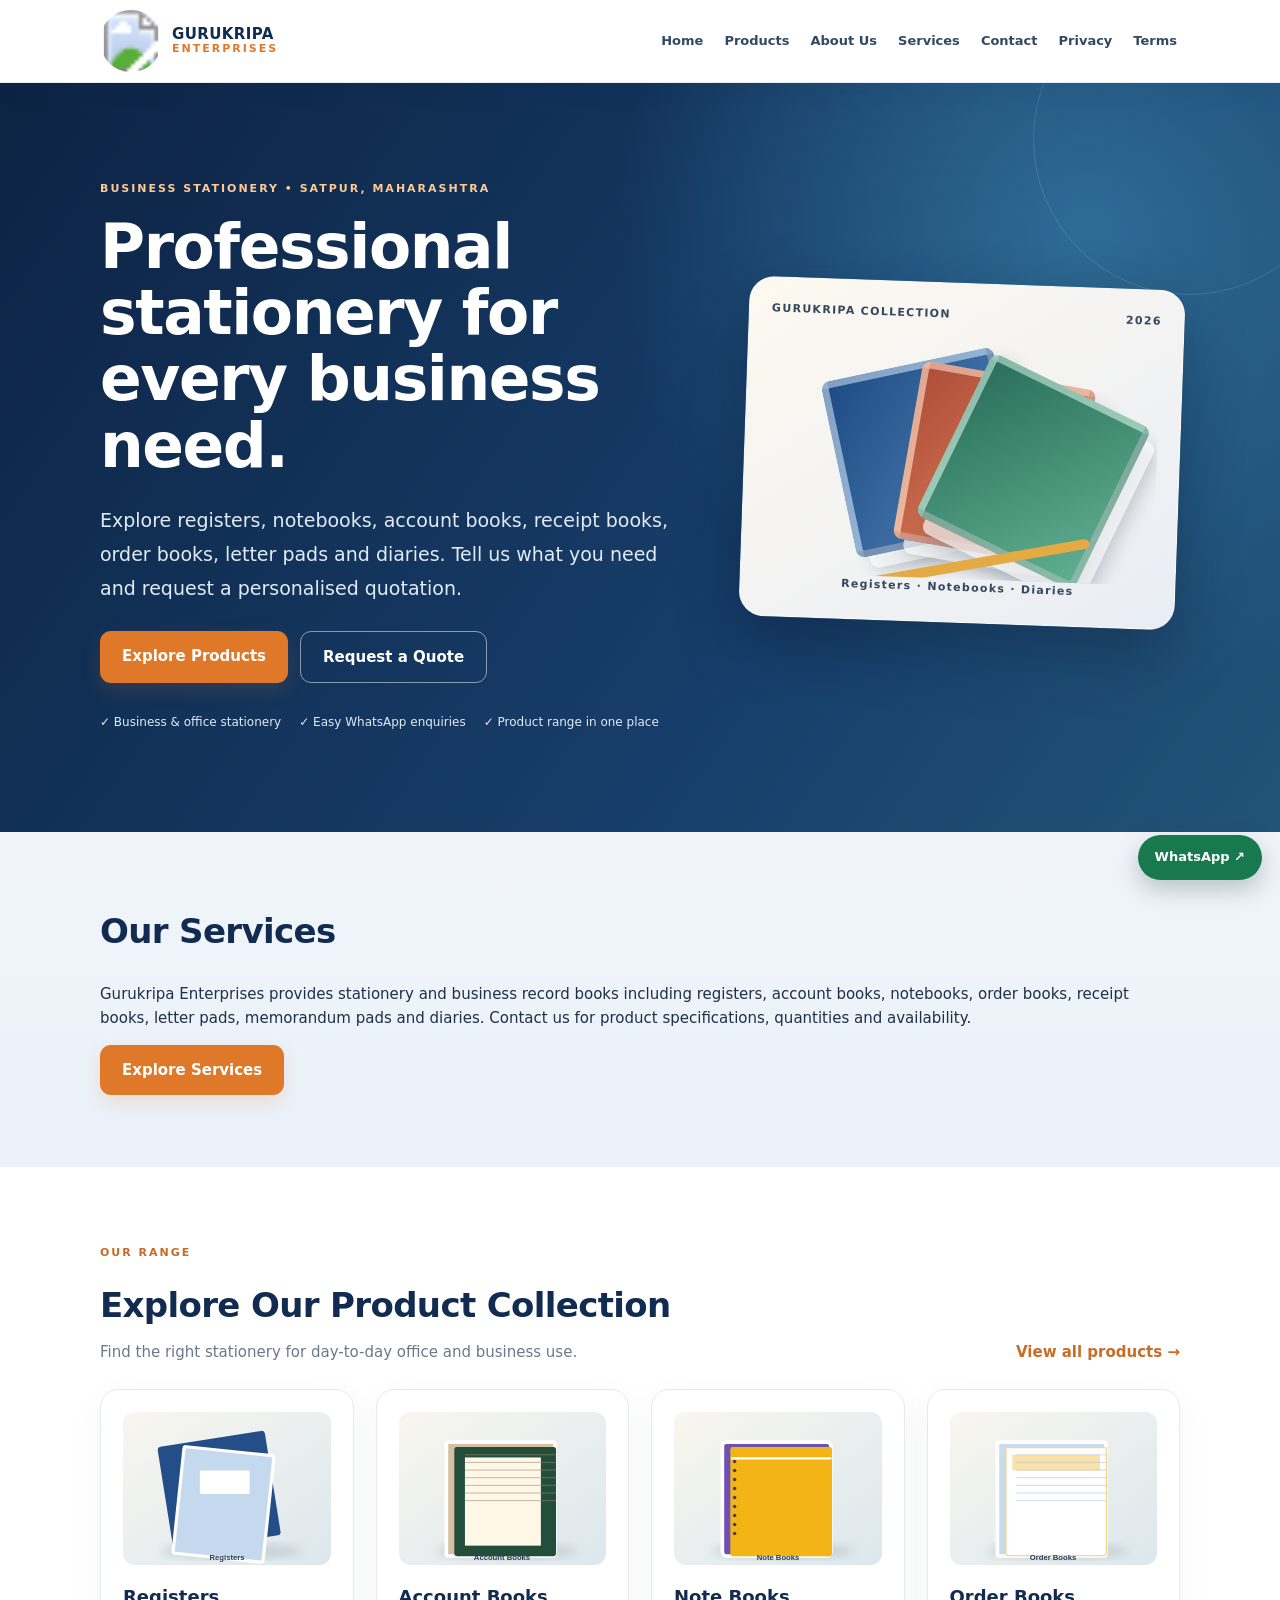
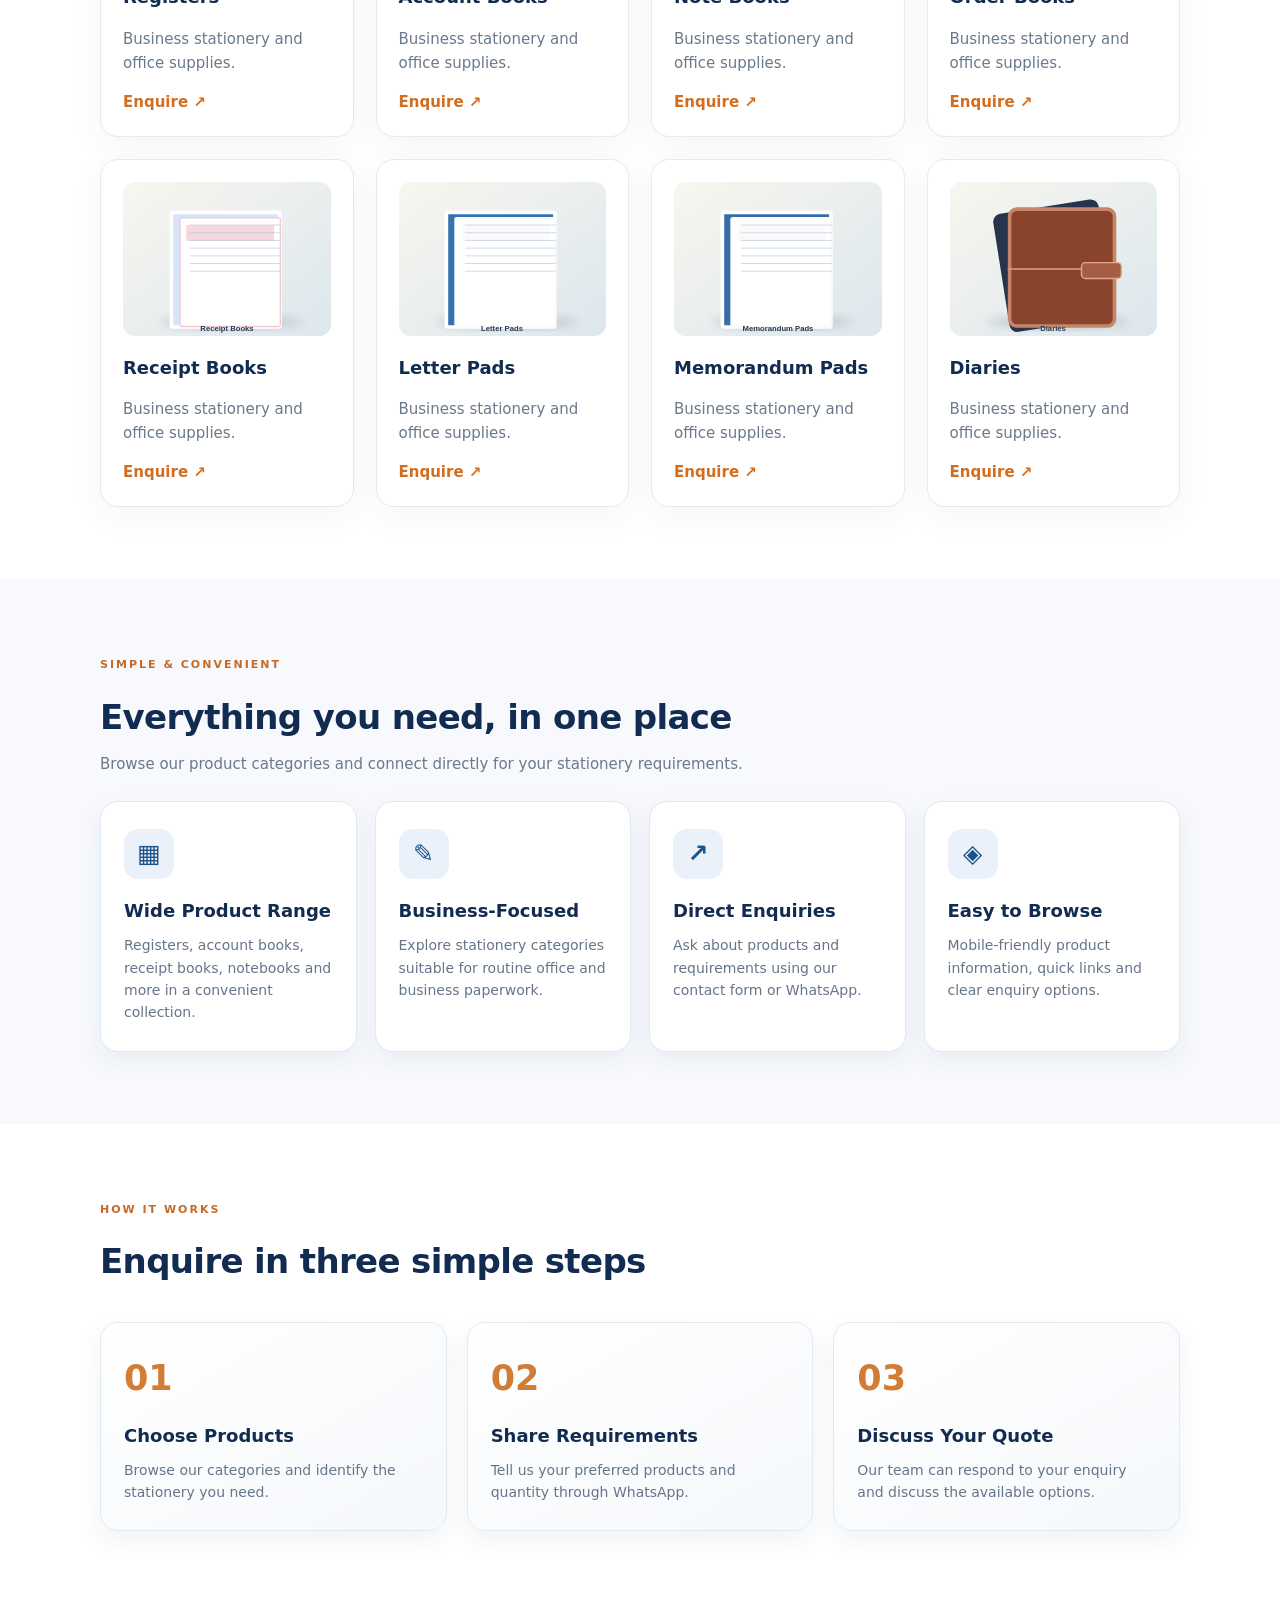
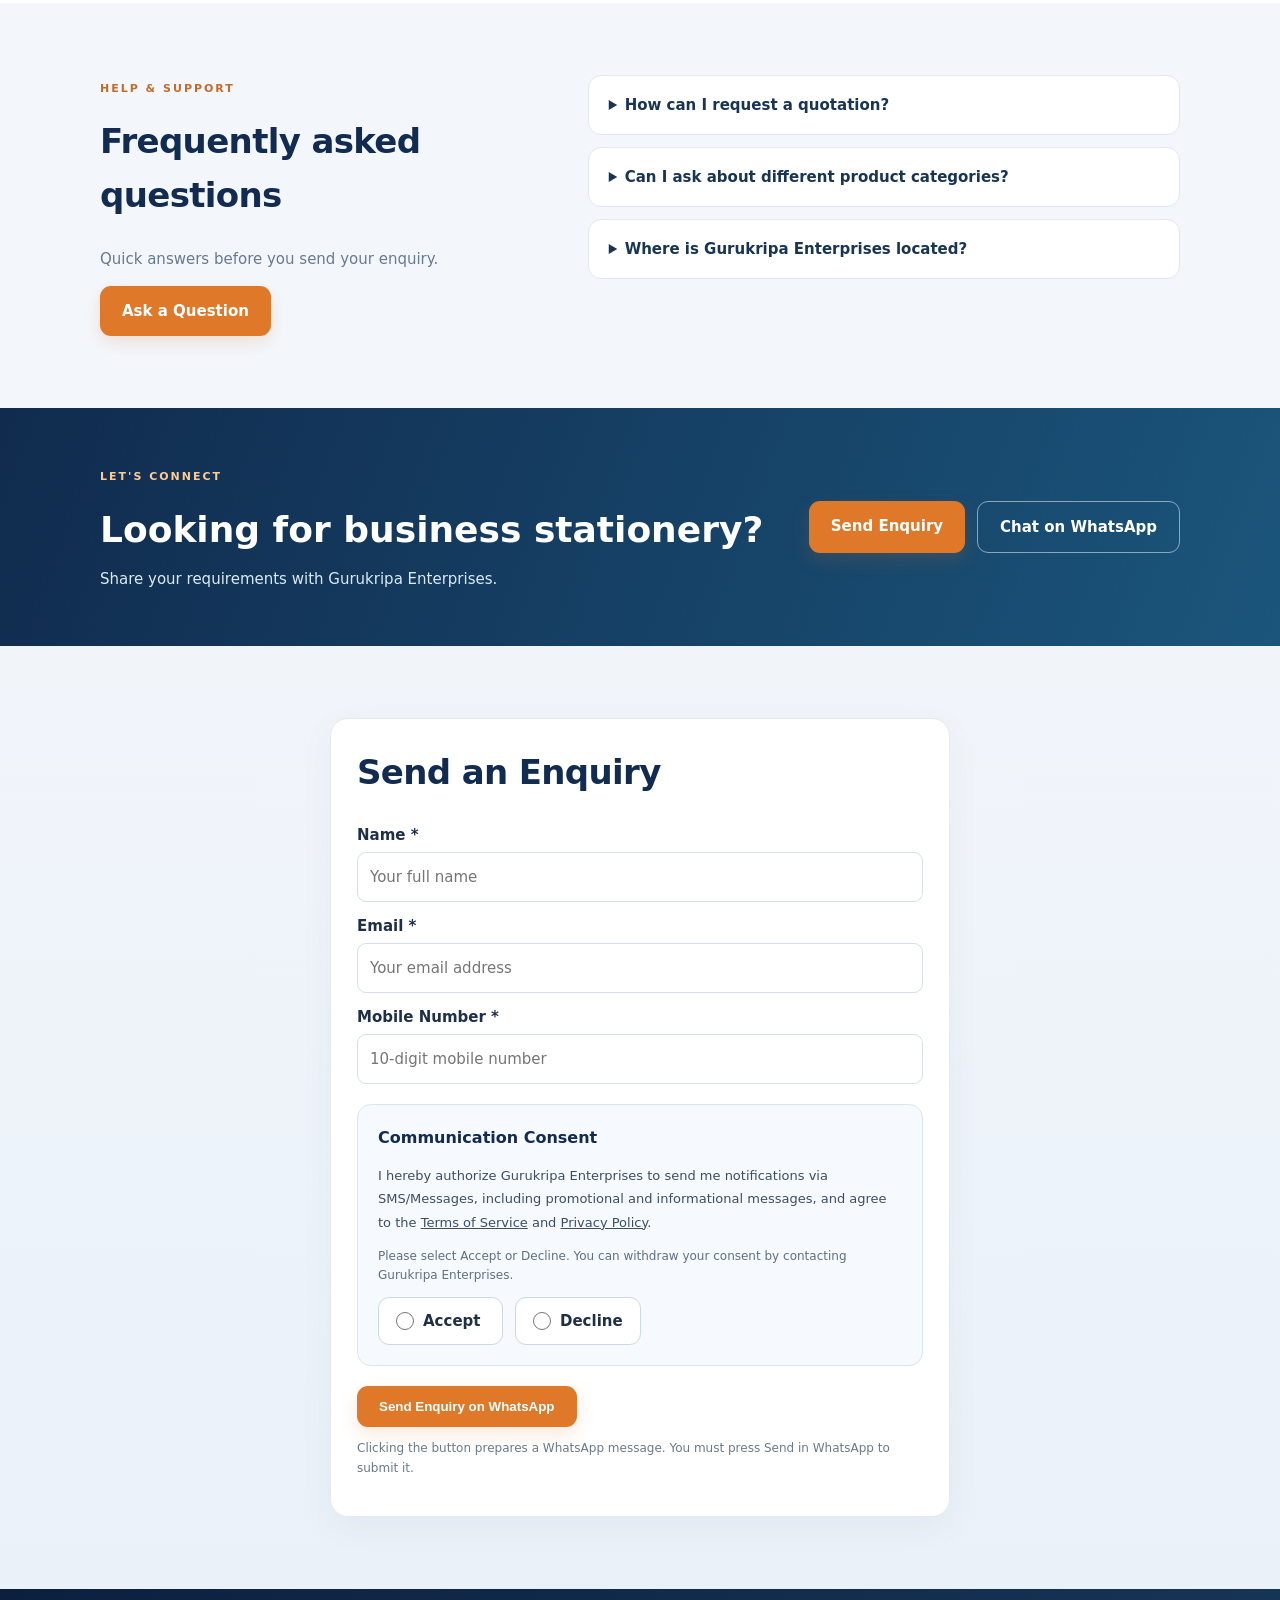
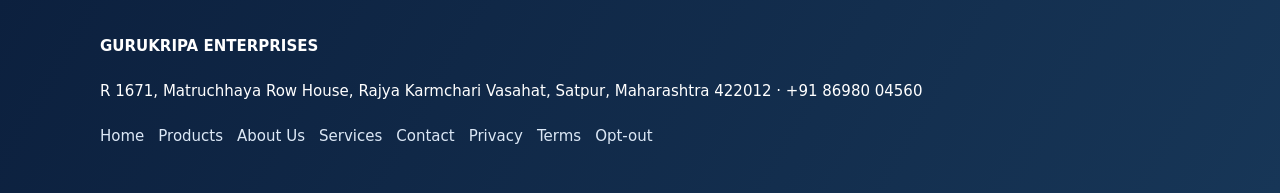
<file: index.html>
<!doctype html><html lang="en"><head><meta charset="utf-8"><meta name="viewport" content="width=device-width, initial-scale=1"><link rel="stylesheet" href="/style.css"><meta name="description" content="Gurukripa Enterprises in Satpur, Maharashtra offers registers, account books, notebooks, order books, receipt books, letter pads, memorandum pads and diaries. Call or WhatsApp for product enquiries."><meta name="keywords" content="Gurukripa Enterprises, stationery supplier Satpur, business stationery Maharashtra, registers, account books, notebooks, order books, receipt books, letter pads, memorandum pads, diaries, office stationery"><meta name="robots" content="index,follow"><link rel="canonical" href="https://gkripaentp.in/"><meta property="og:type" content="website"><meta property="og:site_name" content="Gurukripa Enterprises"><meta property="og:title" content="Gurukripa Enterprises | Business Stationery, Registers & Account Books"><meta property="og:description" content="Gurukripa Enterprises in Satpur, Maharashtra offers registers, account books, notebooks, order books, receipt books, letter pads, memorandum pads and diaries. Call or WhatsApp for product enquiries."><meta property="og:url" content="https://gkripaentp.in/"><meta name="twitter:card" content="summary"><meta name="twitter:title" content="Gurukripa Enterprises | Business Stationery, Registers & Account Books"><meta name="twitter:description" content="Gurukripa Enterprises in Satpur, Maharashtra offers registers, account books, notebooks, order books, receipt books, letter pads, memorandum pads and diaries. Call or WhatsApp for product enquiries."><link rel="icon" type="image/svg+xml" href="/logo.svg"><meta property="og:image" content="https://gkripaentp.in/logo.svg"><meta property="og:image:alt" content="Official Gurukripa Enterprises logo"><meta name="twitter:image" content="https://gkripaentp.in/logo.svg"><title>Gurukripa Enterprises | Business Stationery, Registers & Account Books</title><script type="application/ld+json">{"@context":"https://schema.org","@type":"LocalBusiness","name":"Gurukripa Enterprises","url":"https://gkripaentp.in/","logo":"https://gkripaentp.in/logo.svg","image":"https://gkripaentp.in/logo.svg","telephone":"+91-8698004560","address":{"@type":"PostalAddress","streetAddress":"R 1671, Matruchhaya Row House, Rajya Karmchari Vasahat, Satpur","addressLocality":"Satpur","addressRegion":"Maharashtra","postalCode":"422012","addressCountry":"IN"},"description":"Gurukripa Enterprises in Satpur, Maharashtra offers registers, account books, notebooks, order books, receipt books, letter pads, memorandum pads and diaries. Call or WhatsApp for product enquiries.","areaServed":"Maharashtra, India","knowsAbout":["Registers","Account Books","Note Books","Order Books","Receipt Books","Letter Pads","Memorandum Pads","Diaries"]}</script></head><body><header><div class="wrap"><a class="brand-lockup" href="/" aria-label="Gurukripa Enterprises home"><img class="brand-logo" src="/logo.svg" alt="Gurukripa Enterprises official logo" width="64" height="64"><span>GURUKRIPA <b>ENTERPRISES</b></span></a><nav><a href="/">Home</a><a href="/products.html">Products</a><a href="/about.html">About Us</a><a href="/services.html">Services</a><a href="/contact.html">Contact</a><a href="/privacy-policy.html">Privacy</a><a href="/terms-and-conditions.html">Terms</a></nav></div></header><section class="hero"><div class="wrap"><div class="hero-premium"><div class="hero-copy"><span class="eyebrow">BUSINESS STATIONERY • SATPUR, MAHARASHTRA</span><h1>Professional stationery for every business need.</h1><p>Explore registers, notebooks, account books, receipt books, order books, letter pads and diaries. Tell us what you need and request a personalised quotation.</p><div class="hero-actions"><a class="btn" href="#products">Explore Products</a><a class="btn btn-outline" href="#customer-enquiry">Request a Quote</a></div><div class="hero-points"><span>✓ Business & office stationery</span><span>✓ Easy WhatsApp enquiries</span><span>✓ Product range in one place</span></div></div><div class="hero-visual"><div class="hero-visual-top"><span>GURUKRIPA COLLECTION</span><span>2026</span></div><div class="stationery-art"><div class="art-book art-book-one"></div><div class="art-book art-book-two"></div><div class="art-book art-book-three"></div><div class="art-pencil"></div></div><div class="hero-visual-bottom">Registers · Notebooks · Diaries</div></div></div></div></section><section class="section band" id="services"><div class="wrap"><h2>Our Services</h2><p>Gurukripa Enterprises provides stationery and business record books including registers, account books, notebooks, order books, receipt books, letter pads, memorandum pads and diaries. Contact us for product specifications, quantities and availability.</p><a class="btn" href="/services.html">Explore Services</a></div></section><section id="products" class="section product-showcase"><div class="wrap"><div class="section-heading"><div><span class="eyebrow dark">OUR RANGE</span><h2>Explore Our Product Collection</h2><p>Find the right stationery for day-to-day office and business use.</p></div><a class="text-link" href="/products.html">View all products →</a></div><div class="grid"><div class="card"><img alt="Registers illustrative product image" loading="lazy" width="460" height="340" style="width:100%;height:auto;aspect-ratio:460/340;object-fit:cover;border-radius:9px;display:block;margin-bottom:12px" src="data:image/svg+xml,%3Csvg%20xmlns%3D%22http%3A%2F%2Fwww.w3.org%2F2000%2Fsvg%22%20viewBox%3D%220%200%20460%20340%22%3E%3Cdefs%3E%3ClinearGradient%20id%3D%22bg%22%20x2%3D%221%22%20y2%3D%221%22%3E%3Cstop%20stop-color%3D%22%23f8f6ef%22%2F%3E%3Cstop%20offset%3D%221%22%20stop-color%3D%22%23dce7ed%22%2F%3E%3C%2FlinearGradient%3E%3Cfilter%20id%3D%22s%22%3E%3CfeGaussianBlur%20stdDeviation%3D%229%22%2F%3E%3C%2Ffilter%3E%3C%2Fdefs%3E%3Crect%20width%3D%22460%22%20height%3D%22340%22%20fill%3D%22url(%23bg)%22%2F%3E%3Cellipse%20cx%3D%22240%22%20cy%3D%22309%22%20rx%3D%22155%22%20ry%3D%2218%22%20fill%3D%22%239ca8b0%22%20opacity%3D%22.35%22%20filter%3D%22url(%23s)%22%2F%3E%3Crect%20x%3D%2290%22%20y%3D%2260%22%20width%3D%22240%22%20height%3D%22235%22%20rx%3D%227%22%20fill%3D%22%23244e88%22%20transform%3D%22rotate(-9%20200%20160)%22%2F%3E%3Crect%20x%3D%22126%22%20y%3D%2286%22%20width%3D%22200%22%20height%3D%22238%22%20rx%3D%225%22%20fill%3D%22%23c4d9ee%22%20stroke%3D%22%23fff%22%20stroke-width%3D%227%22%20transform%3D%22rotate(6%20220%20170)%22%2F%3E%3Crect%20x%3D%22170%22%20y%3D%22130%22%20width%3D%22110%22%20height%3D%2252%22%20rx%3D%223%22%20fill%3D%22white%22%2F%3E%3Ctext%20x%3D%22230%22%20y%3D%22330%22%20text-anchor%3D%22middle%22%20font-size%3D%2217%22%20font-family%3D%22Arial%22%20font-weight%3D%22bold%22%20fill%3D%22%23263c52%22%3ERegisters%3C%2Ftext%3E%3C%2Fsvg%3E"><h3>Registers</h3><p>Business stationery and office supplies.</p><a href="https://wa.me/918698004560?text=Enquiry%20for%20Registers">Enquire ↗</a></div><div class="card"><img alt="Account Books illustrative product image" loading="lazy" width="460" height="340" style="width:100%;height:auto;aspect-ratio:460/340;object-fit:cover;border-radius:9px;display:block;margin-bottom:12px" src="data:image/svg+xml,%3Csvg%20xmlns%3D%22http%3A%2F%2Fwww.w3.org%2F2000%2Fsvg%22%20viewBox%3D%220%200%20460%20340%22%3E%3Cdefs%3E%3ClinearGradient%20id%3D%22bg%22%20x2%3D%221%22%20y2%3D%221%22%3E%3Cstop%20stop-color%3D%22%23f8f6ef%22%2F%3E%3Cstop%20offset%3D%221%22%20stop-color%3D%22%23dce7ed%22%2F%3E%3C%2FlinearGradient%3E%3Cfilter%20id%3D%22s%22%3E%3CfeGaussianBlur%20stdDeviation%3D%229%22%2F%3E%3C%2Ffilter%3E%3C%2Fdefs%3E%3Crect%20width%3D%22460%22%20height%3D%22340%22%20fill%3D%22url(%23bg)%22%2F%3E%3Cellipse%20cx%3D%22240%22%20cy%3D%22309%22%20rx%3D%22155%22%20ry%3D%2218%22%20fill%3D%22%239ca8b0%22%20opacity%3D%22.35%22%20filter%3D%22url(%23s)%22%2F%3E%3Crect%20x%3D%22107%22%20y%3D%2267%22%20width%3D%22240%22%20height%3D%22253%22%20rx%3D%224%22%20fill%3D%22%23d6c0a1%22%20stroke%3D%22%23fff%22%20stroke-width%3D%228%22%2F%3E%3Crect%20x%3D%22126%22%20y%3D%2279%22%20width%3D%22222%22%20height%3D%22240%22%20rx%3D%224%22%20fill%3D%22%23234e3c%22%20stroke%3D%22%23234e3c%22%20stroke-width%3D%223%22%2F%3E%3Crect%20x%3D%22148%22%20y%3D%22101%22%20width%3D%22168%22%20height%3D%22196%22%20fill%3D%22%23fff8e9%22%2F%3E%3Cline%20x1%3D%22148%22%20y1%3D%2295%22%20x2%3D%22350%22%20y2%3D%2295%22%20stroke%3D%22%239a876a%22%20stroke-width%3D%222%22%20opacity%3D%22.65%22%2F%3E%3Cline%20x1%3D%22148%22%20y1%3D%22112%22%20x2%3D%22350%22%20y2%3D%22112%22%20stroke%3D%22%239a876a%22%20stroke-width%3D%222%22%20opacity%3D%22.65%22%2F%3E%3Cline%20x1%3D%22148%22%20y1%3D%22129%22%20x2%3D%22350%22%20y2%3D%22129%22%20stroke%3D%22%239a876a%22%20stroke-width%3D%222%22%20opacity%3D%22.65%22%2F%3E%3Cline%20x1%3D%22148%22%20y1%3D%22146%22%20x2%3D%22350%22%20y2%3D%22146%22%20stroke%3D%22%239a876a%22%20stroke-width%3D%222%22%20opacity%3D%22.65%22%2F%3E%3Cline%20x1%3D%22148%22%20y1%3D%22163%22%20x2%3D%22350%22%20y2%3D%22163%22%20stroke%3D%22%239a876a%22%20stroke-width%3D%222%22%20opacity%3D%22.65%22%2F%3E%3Cline%20x1%3D%22148%22%20y1%3D%22180%22%20x2%3D%22350%22%20y2%3D%22180%22%20stroke%3D%22%239a876a%22%20stroke-width%3D%222%22%20opacity%3D%22.65%22%2F%3E%3Cline%20x1%3D%22148%22%20y1%3D%22197%22%20x2%3D%22350%22%20y2%3D%22197%22%20stroke%3D%22%239a876a%22%20stroke-width%3D%222%22%20opacity%3D%22.65%22%2F%3E%3Ctext%20x%3D%22230%22%20y%3D%22330%22%20text-anchor%3D%22middle%22%20font-size%3D%2217%22%20font-family%3D%22Arial%22%20font-weight%3D%22bold%22%20fill%3D%22%23263c52%22%3EAccount%20Books%3C%2Ftext%3E%3C%2Fsvg%3E"><h3>Account Books</h3><p>Business stationery and office supplies.</p><a href="https://wa.me/918698004560?text=Enquiry%20for%20Account%20Books">Enquire ↗</a></div><div class="card"><img alt="Note Books illustrative product image" loading="lazy" width="460" height="340" style="width:100%;height:auto;aspect-ratio:460/340;object-fit:cover;border-radius:9px;display:block;margin-bottom:12px" src="data:image/svg+xml,%3Csvg%20xmlns%3D%22http%3A%2F%2Fwww.w3.org%2F2000%2Fsvg%22%20viewBox%3D%220%200%20460%20340%22%3E%3Cdefs%3E%3ClinearGradient%20id%3D%22bg%22%20x2%3D%221%22%20y2%3D%221%22%3E%3Cstop%20stop-color%3D%22%23f8f6ef%22%2F%3E%3Cstop%20offset%3D%221%22%20stop-color%3D%22%23dce7ed%22%2F%3E%3C%2FlinearGradient%3E%3Cfilter%20id%3D%22s%22%3E%3CfeGaussianBlur%20stdDeviation%3D%229%22%2F%3E%3C%2Ffilter%3E%3C%2Fdefs%3E%3Crect%20width%3D%22460%22%20height%3D%22340%22%20fill%3D%22url(%23bg)%22%2F%3E%3Cellipse%20cx%3D%22240%22%20cy%3D%22309%22%20rx%3D%22155%22%20ry%3D%2218%22%20fill%3D%22%239ca8b0%22%20opacity%3D%22.35%22%20filter%3D%22url(%23s)%22%2F%3E%3Crect%20x%3D%22107%22%20y%3D%2267%22%20width%3D%22240%22%20height%3D%22253%22%20rx%3D%229%22%20fill%3D%22%236c50b4%22%20stroke%3D%22%23fff%22%20stroke-width%3D%228%22%2F%3E%3Crect%20x%3D%22126%22%20y%3D%2279%22%20width%3D%22222%22%20height%3D%22240%22%20rx%3D%224%22%20fill%3D%22%23f2b515%22%20stroke%3D%22%23f2b515%22%20stroke-width%3D%223%22%2F%3E%3Cpath%20d%3D%22M126%20103h222%22%20stroke%3D%22%23fefefe%22%20stroke-width%3D%225%22%2F%3E%3Ccircle%20cx%3D%22134%22%20cy%3D%22110%22%20r%3D%224%22%20fill%3D%22%23444%22%2F%3E%3Ccircle%20cx%3D%22134%22%20cy%3D%22130%22%20r%3D%224%22%20fill%3D%22%23444%22%2F%3E%3Ccircle%20cx%3D%22134%22%20cy%3D%22150%22%20r%3D%224%22%20fill%3D%22%23444%22%2F%3E%3Ccircle%20cx%3D%22134%22%20cy%3D%22170%22%20r%3D%224%22%20fill%3D%22%23444%22%2F%3E%3Ccircle%20cx%3D%22134%22%20cy%3D%22190%22%20r%3D%224%22%20fill%3D%22%23444%22%2F%3E%3Ccircle%20cx%3D%22134%22%20cy%3D%22210%22%20r%3D%224%22%20fill%3D%22%23444%22%2F%3E%3Ccircle%20cx%3D%22134%22%20cy%3D%22230%22%20r%3D%224%22%20fill%3D%22%23444%22%2F%3E%3Ccircle%20cx%3D%22134%22%20cy%3D%22250%22%20r%3D%224%22%20fill%3D%22%23444%22%2F%3E%3Ccircle%20cx%3D%22134%22%20cy%3D%22270%22%20r%3D%224%22%20fill%3D%22%23444%22%2F%3E%3Ctext%20x%3D%22230%22%20y%3D%22330%22%20text-anchor%3D%22middle%22%20font-size%3D%2217%22%20font-family%3D%22Arial%22%20font-weight%3D%22bold%22%20fill%3D%22%23263c52%22%3ENote%20Books%3C%2Ftext%3E%3C%2Fsvg%3E"><h3>Note Books</h3><p>Business stationery and office supplies.</p><a href="https://wa.me/918698004560?text=Enquiry%20for%20Note%20Books">Enquire ↗</a></div><div class="card"><img alt="Order Books illustrative product image" loading="lazy" width="460" height="340" style="width:100%;height:auto;aspect-ratio:460/340;object-fit:cover;border-radius:9px;display:block;margin-bottom:12px" src="data:image/svg+xml,%3Csvg%20xmlns%3D%22http%3A%2F%2Fwww.w3.org%2F2000%2Fsvg%22%20viewBox%3D%220%200%20460%20340%22%3E%3Cdefs%3E%3ClinearGradient%20id%3D%22bg%22%20x2%3D%221%22%20y2%3D%221%22%3E%3Cstop%20stop-color%3D%22%23f8f6ef%22%2F%3E%3Cstop%20offset%3D%221%22%20stop-color%3D%22%23dce7ed%22%2F%3E%3C%2FlinearGradient%3E%3Cfilter%20id%3D%22s%22%3E%3CfeGaussianBlur%20stdDeviation%3D%229%22%2F%3E%3C%2Ffilter%3E%3C%2Fdefs%3E%3Crect%20width%3D%22460%22%20height%3D%22340%22%20fill%3D%22url(%23bg)%22%2F%3E%3Cellipse%20cx%3D%22240%22%20cy%3D%22309%22%20rx%3D%22155%22%20ry%3D%2218%22%20fill%3D%22%239ca8b0%22%20opacity%3D%22.35%22%20filter%3D%22url(%23s)%22%2F%3E%3Crect%20x%3D%22107%22%20y%3D%2267%22%20width%3D%22240%22%20height%3D%22253%22%20rx%3D%224%22%20fill%3D%22%23c9dcec%22%20stroke%3D%22%23fff%22%20stroke-width%3D%228%22%2F%3E%3Crect%20x%3D%22126%22%20y%3D%2279%22%20width%3D%22222%22%20height%3D%22240%22%20rx%3D%224%22%20fill%3D%22%23fff%22%20stroke%3D%22%23f7d78d%22%20stroke-width%3D%223%22%2F%3E%3Crect%20x%3D%22140%22%20y%3D%2295%22%20width%3D%22194%22%20height%3D%2235%22%20fill%3D%22%23f7d78d%22%20opacity%3D%22.75%22%2F%3E%3Cline%20x1%3D%22148%22%20y1%3D%2295%22%20x2%3D%22350%22%20y2%3D%2295%22%20stroke%3D%22%23b3c4d7%22%20stroke-width%3D%222%22%20opacity%3D%22.65%22%2F%3E%3Cline%20x1%3D%22148%22%20y1%3D%22112%22%20x2%3D%22350%22%20y2%3D%22112%22%20stroke%3D%22%23b3c4d7%22%20stroke-width%3D%222%22%20opacity%3D%22.65%22%2F%3E%3Cline%20x1%3D%22148%22%20y1%3D%22129%22%20x2%3D%22350%22%20y2%3D%22129%22%20stroke%3D%22%23b3c4d7%22%20stroke-width%3D%222%22%20opacity%3D%22.65%22%2F%3E%3Cline%20x1%3D%22148%22%20y1%3D%22146%22%20x2%3D%22350%22%20y2%3D%22146%22%20stroke%3D%22%23b3c4d7%22%20stroke-width%3D%222%22%20opacity%3D%22.65%22%2F%3E%3Cline%20x1%3D%22148%22%20y1%3D%22163%22%20x2%3D%22350%22%20y2%3D%22163%22%20stroke%3D%22%23b3c4d7%22%20stroke-width%3D%222%22%20opacity%3D%22.65%22%2F%3E%3Cline%20x1%3D%22148%22%20y1%3D%22180%22%20x2%3D%22350%22%20y2%3D%22180%22%20stroke%3D%22%23b3c4d7%22%20stroke-width%3D%222%22%20opacity%3D%22.65%22%2F%3E%3Cline%20x1%3D%22148%22%20y1%3D%22197%22%20x2%3D%22350%22%20y2%3D%22197%22%20stroke%3D%22%23b3c4d7%22%20stroke-width%3D%222%22%20opacity%3D%22.65%22%2F%3E%3Ctext%20x%3D%22230%22%20y%3D%22330%22%20text-anchor%3D%22middle%22%20font-size%3D%2217%22%20font-family%3D%22Arial%22%20font-weight%3D%22bold%22%20fill%3D%22%23263c52%22%3EOrder%20Books%3C%2Ftext%3E%3C%2Fsvg%3E"><h3>Order Books</h3><p>Business stationery and office supplies.</p><a href="https://wa.me/918698004560?text=Enquiry%20for%20Order%20Books">Enquire ↗</a></div><div class="card"><img alt="Receipt Books illustrative product image" loading="lazy" width="460" height="340" style="width:100%;height:auto;aspect-ratio:460/340;object-fit:cover;border-radius:9px;display:block;margin-bottom:12px" src="data:image/svg+xml,%3Csvg%20xmlns%3D%22http%3A%2F%2Fwww.w3.org%2F2000%2Fsvg%22%20viewBox%3D%220%200%20460%20340%22%3E%3Cdefs%3E%3ClinearGradient%20id%3D%22bg%22%20x2%3D%221%22%20y2%3D%221%22%3E%3Cstop%20stop-color%3D%22%23f8f6ef%22%2F%3E%3Cstop%20offset%3D%221%22%20stop-color%3D%22%23dce7ed%22%2F%3E%3C%2FlinearGradient%3E%3Cfilter%20id%3D%22s%22%3E%3CfeGaussianBlur%20stdDeviation%3D%229%22%2F%3E%3C%2Ffilter%3E%3C%2Fdefs%3E%3Crect%20width%3D%22460%22%20height%3D%22340%22%20fill%3D%22url(%23bg)%22%2F%3E%3Cellipse%20cx%3D%22240%22%20cy%3D%22309%22%20rx%3D%22155%22%20ry%3D%2218%22%20fill%3D%22%239ca8b0%22%20opacity%3D%22.35%22%20filter%3D%22url(%23s)%22%2F%3E%3Crect%20x%3D%22107%22%20y%3D%2267%22%20width%3D%22240%22%20height%3D%22253%22%20rx%3D%224%22%20fill%3D%22%23d6e5fa%22%20stroke%3D%22%23fff%22%20stroke-width%3D%228%22%2F%3E%3Crect%20x%3D%22126%22%20y%3D%2279%22%20width%3D%22222%22%20height%3D%22240%22%20rx%3D%224%22%20fill%3D%22%23fff%22%20stroke%3D%22%23f2cad4%22%20stroke-width%3D%223%22%2F%3E%3Crect%20x%3D%22140%22%20y%3D%2295%22%20width%3D%22194%22%20height%3D%2235%22%20fill%3D%22%23f2cad4%22%20opacity%3D%22.75%22%2F%3E%3Cline%20x1%3D%22148%22%20y1%3D%2295%22%20x2%3D%22350%22%20y2%3D%2295%22%20stroke%3D%22%23b3c4d7%22%20stroke-width%3D%222%22%20opacity%3D%22.65%22%2F%3E%3Cline%20x1%3D%22148%22%20y1%3D%22112%22%20x2%3D%22350%22%20y2%3D%22112%22%20stroke%3D%22%23b3c4d7%22%20stroke-width%3D%222%22%20opacity%3D%22.65%22%2F%3E%3Cline%20x1%3D%22148%22%20y1%3D%22129%22%20x2%3D%22350%22%20y2%3D%22129%22%20stroke%3D%22%23b3c4d7%22%20stroke-width%3D%222%22%20opacity%3D%22.65%22%2F%3E%3Cline%20x1%3D%22148%22%20y1%3D%22146%22%20x2%3D%22350%22%20y2%3D%22146%22%20stroke%3D%22%23b3c4d7%22%20stroke-width%3D%222%22%20opacity%3D%22.65%22%2F%3E%3Cline%20x1%3D%22148%22%20y1%3D%22163%22%20x2%3D%22350%22%20y2%3D%22163%22%20stroke%3D%22%23b3c4d7%22%20stroke-width%3D%222%22%20opacity%3D%22.65%22%2F%3E%3Cline%20x1%3D%22148%22%20y1%3D%22180%22%20x2%3D%22350%22%20y2%3D%22180%22%20stroke%3D%22%23b3c4d7%22%20stroke-width%3D%222%22%20opacity%3D%22.65%22%2F%3E%3Cline%20x1%3D%22148%22%20y1%3D%22197%22%20x2%3D%22350%22%20y2%3D%22197%22%20stroke%3D%22%23b3c4d7%22%20stroke-width%3D%222%22%20opacity%3D%22.65%22%2F%3E%3Ctext%20x%3D%22230%22%20y%3D%22330%22%20text-anchor%3D%22middle%22%20font-size%3D%2217%22%20font-family%3D%22Arial%22%20font-weight%3D%22bold%22%20fill%3D%22%23263c52%22%3EReceipt%20Books%3C%2Ftext%3E%3C%2Fsvg%3E"><h3>Receipt Books</h3><p>Business stationery and office supplies.</p><a href="https://wa.me/918698004560?text=Enquiry%20for%20Receipt%20Books">Enquire ↗</a></div><div class="card"><img alt="Letter Pads illustrative product image" loading="lazy" width="460" height="340" style="width:100%;height:auto;aspect-ratio:460/340;object-fit:cover;border-radius:9px;display:block;margin-bottom:12px" src="data:image/svg+xml,%3Csvg%20xmlns%3D%22http%3A%2F%2Fwww.w3.org%2F2000%2Fsvg%22%20viewBox%3D%220%200%20460%20340%22%3E%3Cdefs%3E%3ClinearGradient%20id%3D%22bg%22%20x2%3D%221%22%20y2%3D%221%22%3E%3Cstop%20stop-color%3D%22%23f8f6ef%22%2F%3E%3Cstop%20offset%3D%221%22%20stop-color%3D%22%23dce7ed%22%2F%3E%3C%2FlinearGradient%3E%3Cfilter%20id%3D%22s%22%3E%3CfeGaussianBlur%20stdDeviation%3D%229%22%2F%3E%3C%2Ffilter%3E%3C%2Fdefs%3E%3Crect%20width%3D%22460%22%20height%3D%22340%22%20fill%3D%22url(%23bg)%22%2F%3E%3Cellipse%20cx%3D%22240%22%20cy%3D%22309%22%20rx%3D%22155%22%20ry%3D%2218%22%20fill%3D%22%239ca8b0%22%20opacity%3D%22.35%22%20filter%3D%22url(%23s)%22%2F%3E%3Crect%20x%3D%22107%22%20y%3D%2267%22%20width%3D%22240%22%20height%3D%22253%22%20rx%3D%224%22%20fill%3D%22%233373ae%22%20stroke%3D%22%23fff%22%20stroke-width%3D%228%22%2F%3E%3Crect%20x%3D%22126%22%20y%3D%2279%22%20width%3D%22222%22%20height%3D%22240%22%20rx%3D%224%22%20fill%3D%22%23fff%22%20stroke%3D%22%23f8f9fd%22%20stroke-width%3D%223%22%2F%3E%3Crect%20x%3D%22140%22%20y%3D%2295%22%20width%3D%22194%22%20height%3D%2235%22%20fill%3D%22%23f8f9fd%22%20opacity%3D%22.75%22%2F%3E%3Cline%20x1%3D%22148%22%20y1%3D%2295%22%20x2%3D%22350%22%20y2%3D%2295%22%20stroke%3D%22%23b3c4d7%22%20stroke-width%3D%222%22%20opacity%3D%22.65%22%2F%3E%3Cline%20x1%3D%22148%22%20y1%3D%22112%22%20x2%3D%22350%22%20y2%3D%22112%22%20stroke%3D%22%23b3c4d7%22%20stroke-width%3D%222%22%20opacity%3D%22.65%22%2F%3E%3Cline%20x1%3D%22148%22%20y1%3D%22129%22%20x2%3D%22350%22%20y2%3D%22129%22%20stroke%3D%22%23b3c4d7%22%20stroke-width%3D%222%22%20opacity%3D%22.65%22%2F%3E%3Cline%20x1%3D%22148%22%20y1%3D%22146%22%20x2%3D%22350%22%20y2%3D%22146%22%20stroke%3D%22%23b3c4d7%22%20stroke-width%3D%222%22%20opacity%3D%22.65%22%2F%3E%3Cline%20x1%3D%22148%22%20y1%3D%22163%22%20x2%3D%22350%22%20y2%3D%22163%22%20stroke%3D%22%23b3c4d7%22%20stroke-width%3D%222%22%20opacity%3D%22.65%22%2F%3E%3Cline%20x1%3D%22148%22%20y1%3D%22180%22%20x2%3D%22350%22%20y2%3D%22180%22%20stroke%3D%22%23b3c4d7%22%20stroke-width%3D%222%22%20opacity%3D%22.65%22%2F%3E%3Cline%20x1%3D%22148%22%20y1%3D%22197%22%20x2%3D%22350%22%20y2%3D%22197%22%20stroke%3D%22%23b3c4d7%22%20stroke-width%3D%222%22%20opacity%3D%22.65%22%2F%3E%3Ctext%20x%3D%22230%22%20y%3D%22330%22%20text-anchor%3D%22middle%22%20font-size%3D%2217%22%20font-family%3D%22Arial%22%20font-weight%3D%22bold%22%20fill%3D%22%23263c52%22%3ELetter%20Pads%3C%2Ftext%3E%3C%2Fsvg%3E"><h3>Letter Pads</h3><p>Business stationery and office supplies.</p><a href="https://wa.me/918698004560?text=Enquiry%20for%20Letter%20Pads">Enquire ↗</a></div><div class="card"><img alt="Memorandum Pads illustrative product image" loading="lazy" width="460" height="340" style="width:100%;height:auto;aspect-ratio:460/340;object-fit:cover;border-radius:9px;display:block;margin-bottom:12px" src="data:image/svg+xml,%3Csvg%20xmlns%3D%22http%3A%2F%2Fwww.w3.org%2F2000%2Fsvg%22%20viewBox%3D%220%200%20460%20340%22%3E%3Cdefs%3E%3ClinearGradient%20id%3D%22bg%22%20x2%3D%221%22%20y2%3D%221%22%3E%3Cstop%20stop-color%3D%22%23f8f6ef%22%2F%3E%3Cstop%20offset%3D%221%22%20stop-color%3D%22%23dce7ed%22%2F%3E%3C%2FlinearGradient%3E%3Cfilter%20id%3D%22s%22%3E%3CfeGaussianBlur%20stdDeviation%3D%229%22%2F%3E%3C%2Ffilter%3E%3C%2Fdefs%3E%3Crect%20width%3D%22460%22%20height%3D%22340%22%20fill%3D%22url(%23bg)%22%2F%3E%3Cellipse%20cx%3D%22240%22%20cy%3D%22309%22%20rx%3D%22155%22%20ry%3D%2218%22%20fill%3D%22%239ca8b0%22%20opacity%3D%22.35%22%20filter%3D%22url(%23s)%22%2F%3E%3Crect%20x%3D%22107%22%20y%3D%2267%22%20width%3D%22240%22%20height%3D%22253%22%20rx%3D%224%22%20fill%3D%22%23376ca7%22%20stroke%3D%22%23fff%22%20stroke-width%3D%228%22%2F%3E%3Crect%20x%3D%22126%22%20y%3D%2279%22%20width%3D%22222%22%20height%3D%22240%22%20rx%3D%224%22%20fill%3D%22%23fff%22%20stroke%3D%22%23f8f8f8%22%20stroke-width%3D%223%22%2F%3E%3Crect%20x%3D%22140%22%20y%3D%2295%22%20width%3D%22194%22%20height%3D%2235%22%20fill%3D%22%23f8f8f8%22%20opacity%3D%22.75%22%2F%3E%3Cline%20x1%3D%22148%22%20y1%3D%2295%22%20x2%3D%22350%22%20y2%3D%2295%22%20stroke%3D%22%23b3c4d7%22%20stroke-width%3D%222%22%20opacity%3D%22.65%22%2F%3E%3Cline%20x1%3D%22148%22%20y1%3D%22112%22%20x2%3D%22350%22%20y2%3D%22112%22%20stroke%3D%22%23b3c4d7%22%20stroke-width%3D%222%22%20opacity%3D%22.65%22%2F%3E%3Cline%20x1%3D%22148%22%20y1%3D%22129%22%20x2%3D%22350%22%20y2%3D%22129%22%20stroke%3D%22%23b3c4d7%22%20stroke-width%3D%222%22%20opacity%3D%22.65%22%2F%3E%3Cline%20x1%3D%22148%22%20y1%3D%22146%22%20x2%3D%22350%22%20y2%3D%22146%22%20stroke%3D%22%23b3c4d7%22%20stroke-width%3D%222%22%20opacity%3D%22.65%22%2F%3E%3Cline%20x1%3D%22148%22%20y1%3D%22163%22%20x2%3D%22350%22%20y2%3D%22163%22%20stroke%3D%22%23b3c4d7%22%20stroke-width%3D%222%22%20opacity%3D%22.65%22%2F%3E%3Cline%20x1%3D%22148%22%20y1%3D%22180%22%20x2%3D%22350%22%20y2%3D%22180%22%20stroke%3D%22%23b3c4d7%22%20stroke-width%3D%222%22%20opacity%3D%22.65%22%2F%3E%3Cline%20x1%3D%22148%22%20y1%3D%22197%22%20x2%3D%22350%22%20y2%3D%22197%22%20stroke%3D%22%23b3c4d7%22%20stroke-width%3D%222%22%20opacity%3D%22.65%22%2F%3E%3Ctext%20x%3D%22230%22%20y%3D%22330%22%20text-anchor%3D%22middle%22%20font-size%3D%2217%22%20font-family%3D%22Arial%22%20font-weight%3D%22bold%22%20fill%3D%22%23263c52%22%3EMemorandum%20Pads%3C%2Ftext%3E%3C%2Fsvg%3E"><h3>Memorandum Pads</h3><p>Business stationery and office supplies.</p><a href="https://wa.me/918698004560?text=Enquiry%20for%20Memorandum%20Pads">Enquire ↗</a></div><div class="card"><img alt="Diaries illustrative product image" loading="lazy" width="460" height="340" style="width:100%;height:auto;aspect-ratio:460/340;object-fit:cover;border-radius:9px;display:block;margin-bottom:12px" src="data:image/svg+xml,%3Csvg%20xmlns%3D%22http%3A%2F%2Fwww.w3.org%2F2000%2Fsvg%22%20viewBox%3D%220%200%20460%20340%22%3E%3Cdefs%3E%3ClinearGradient%20id%3D%22bg%22%20x2%3D%221%22%20y2%3D%221%22%3E%3Cstop%20stop-color%3D%22%23f8f6ef%22%2F%3E%3Cstop%20offset%3D%221%22%20stop-color%3D%22%23dce7ed%22%2F%3E%3C%2FlinearGradient%3E%3Cfilter%20id%3D%22s%22%3E%3CfeGaussianBlur%20stdDeviation%3D%229%22%2F%3E%3C%2Ffilter%3E%3C%2Fdefs%3E%3Crect%20width%3D%22460%22%20height%3D%22340%22%20fill%3D%22url(%23bg)%22%2F%3E%3Cellipse%20cx%3D%22240%22%20cy%3D%22309%22%20rx%3D%22155%22%20ry%3D%2218%22%20fill%3D%22%239ca8b0%22%20opacity%3D%22.35%22%20filter%3D%22url(%23s)%22%2F%3E%3Crect%20x%3D%22112%22%20y%3D%2253%22%20width%3D%22236%22%20height%3D%22264%22%20rx%3D%2218%22%20fill%3D%22%2327344b%22%20transform%3D%22rotate(-9%20230%20170)%22%2F%3E%3Crect%20x%3D%22134%22%20y%3D%2260%22%20width%3D%22232%22%20height%3D%22258%22%20rx%3D%2216%22%20fill%3D%22%238a442e%22%20stroke%3D%22%23c48666%22%20stroke-width%3D%228%22%2F%3E%3Cpath%20d%3D%22M130%20192h235%22%20stroke%3D%22%23d8a58b%22%20stroke-width%3D%223%22%2F%3E%3Crect%20x%3D%22293%22%20y%3D%22178%22%20width%3D%2288%22%20height%3D%2235%22%20rx%3D%229%22%20fill%3D%22%23a75d43%22%20stroke%3D%22%23e1a889%22%20stroke-width%3D%223%22%2F%3E%3Ctext%20x%3D%22230%22%20y%3D%22330%22%20text-anchor%3D%22middle%22%20font-size%3D%2217%22%20font-family%3D%22Arial%22%20font-weight%3D%22bold%22%20fill%3D%22%23263c52%22%3EDiaries%3C%2Ftext%3E%3C%2Fsvg%3E"><h3>Diaries</h3><p>Business stationery and office supplies.</p><a href="https://wa.me/918698004560?text=Enquiry%20for%20Diaries">Enquire ↗</a></div></div></div></section><section class="section features-section"><div class="wrap"><div class="section-heading"><div><span class="eyebrow dark">SIMPLE & CONVENIENT</span><h2>Everything you need, in one place</h2><p>Browse our product categories and connect directly for your stationery requirements.</p></div></div><div class="feature-grid"><article class="feature-card"><span class="feature-icon">▦</span><h3>Wide Product Range</h3><p>Registers, account books, receipt books, notebooks and more in a convenient collection.</p></article><article class="feature-card"><span class="feature-icon">✎</span><h3>Business-Focused</h3><p>Explore stationery categories suitable for routine office and business paperwork.</p></article><article class="feature-card"><span class="feature-icon">↗</span><h3>Direct Enquiries</h3><p>Ask about products and requirements using our contact form or WhatsApp.</p></article><article class="feature-card"><span class="feature-icon">◈</span><h3>Easy to Browse</h3><p>Mobile-friendly product information, quick links and clear enquiry options.</p></article></div></div></section><section class="section steps-section"><div class="wrap"><div class="section-heading"><div><span class="eyebrow dark">HOW IT WORKS</span><h2>Enquire in three simple steps</h2></div></div><div class="steps-grid"><div class="step-card"><span>01</span><h3>Choose Products</h3><p>Browse our categories and identify the stationery you need.</p></div><div class="step-card"><span>02</span><h3>Share Requirements</h3><p>Tell us your preferred products and quantity through WhatsApp.</p></div><div class="step-card"><span>03</span><h3>Discuss Your Quote</h3><p>Our team can respond to your enquiry and discuss the available options.</p></div></div></div></section><section class="section faq-section"><div class="wrap"><div class="faq-layout"><div><span class="eyebrow dark">HELP & SUPPORT</span><h2>Frequently asked questions</h2><p>Quick answers before you send your enquiry.</p><a class="btn" href="#customer-enquiry">Ask a Question</a></div><div class="faq-items"><details><summary>How can I request a quotation?</summary><p>Choose a product category and use its Enquire link, or complete the website enquiry form to prepare a WhatsApp message.</p></details><details><summary>Can I ask about different product categories?</summary><p>Yes. Mention the categories and quantities you are interested in when contacting us.</p></details><details><summary>Where is Gurukripa Enterprises located?</summary><p>R 1671, Matruchhaya Row House, Rajya Karmchari Vasahat, Satpur, Maharashtra 422012.</p></details></div></div></div></section><section class="cta-section"><div class="wrap"><div class="cta-inner"><div><span class="eyebrow">LET'S CONNECT</span><h2>Looking for business stationery?</h2><p>Share your requirements with Gurukripa Enterprises.</p></div><div class="cta-actions"><a class="btn" href="#customer-enquiry">Send Enquiry</a><a class="btn btn-outline" href="https://wa.me/918698004560">Chat on WhatsApp</a></div></div></div></section><section id="customer-enquiry" class="section band"><div class="wrap"><div class="panel" style="max-width:620px;margin:0 auto"><h2>Send an Enquiry</h2><form id="customerEnquiryForm"><label for="enquiryName">Name *</label><input id="enquiryName" name="name" type="text" autocomplete="name" required placeholder="Your full name"><label for="enquiryEmail">Email *</label><input id="enquiryEmail" name="email" type="email" autocomplete="email" required placeholder="Your email address"><label for="enquiryMobile">Mobile Number *</label><input id="enquiryMobile" name="mobile" type="tel" inputmode="numeric" autocomplete="tel-national" maxlength="10" pattern="[0-9]{10}" required placeholder="10-digit mobile number"><div class="consent-box"><p class="consent-heading">Communication Consent</p><p class="consent-copy">I hereby authorize Gurukripa Enterprises to send me notifications via SMS/Messages, including promotional and informational messages, and agree to the <a href="/terms-and-conditions.html">Terms of Service</a> and <a href="/privacy-policy.html">Privacy Policy</a>.</p><p class="consent-note">Please select Accept or Decline. You can withdraw your consent by contacting Gurukripa Enterprises.</p><div class="consent-options"><label><input type="radio" name="marketingConsent" value="Accepted" required> Accept</label><label><input type="radio" name="marketingConsent" value="Declined" required> Decline</label></div></div><button type="submit" class="btn">Send Enquiry on WhatsApp</button></form><p class="muted" style="font-size:12px">Clicking the button prepares a WhatsApp message. You must press Send in WhatsApp to submit it.</p></div></div></section><script>(function(){var f=document.getElementById('customerEnquiryForm');if(!f)return;f.addEventListener('submit',function(e){e.preventDefault();if(!f.reportValidity())return;var name=document.getElementById('enquiryName').value.trim(),email=document.getElementById('enquiryEmail').value.trim(),mobile=document.getElementById('enquiryMobile').value.trim();if(!/^[0-9]{10}$/.test(mobile)){alert('Please enter a valid 10-digit mobile number.');return}var message='New Website Enquiry\nName: '+name+'\nEmail: '+email+'\nMobile: '+mobile+'\nMarketing consent: '+f.elements.marketingConsent.value;window.open('https://wa.me/918698004560?text='+encodeURIComponent(message),'_blank','noopener,noreferrer')})})()</script><a class="floating-whatsapp" href="https://wa.me/918698004560?text=Hello%2C%20I%20would%20like%20to%20enquire%20about%20your%20products." aria-label="Chat with Gurukripa on WhatsApp">WhatsApp ↗</a><footer><div class="wrap"><strong>GURUKRIPA ENTERPRISES</strong><p>R 1671, Matruchhaya Row House, Rajya Karmchari Vasahat, Satpur, Maharashtra 422012 · +91 86980 04560</p><a href="/">Home</a><a href="/products.html">Products</a><a href="/about.html">About Us</a><a href="/services.html">Services</a><a href="/contact.html">Contact</a><a href="/privacy-policy.html">Privacy</a><a href="/terms-and-conditions.html">Terms</a><a href="/sms-preferences.html">Opt-out</a></div></footer></body></html>
</file>
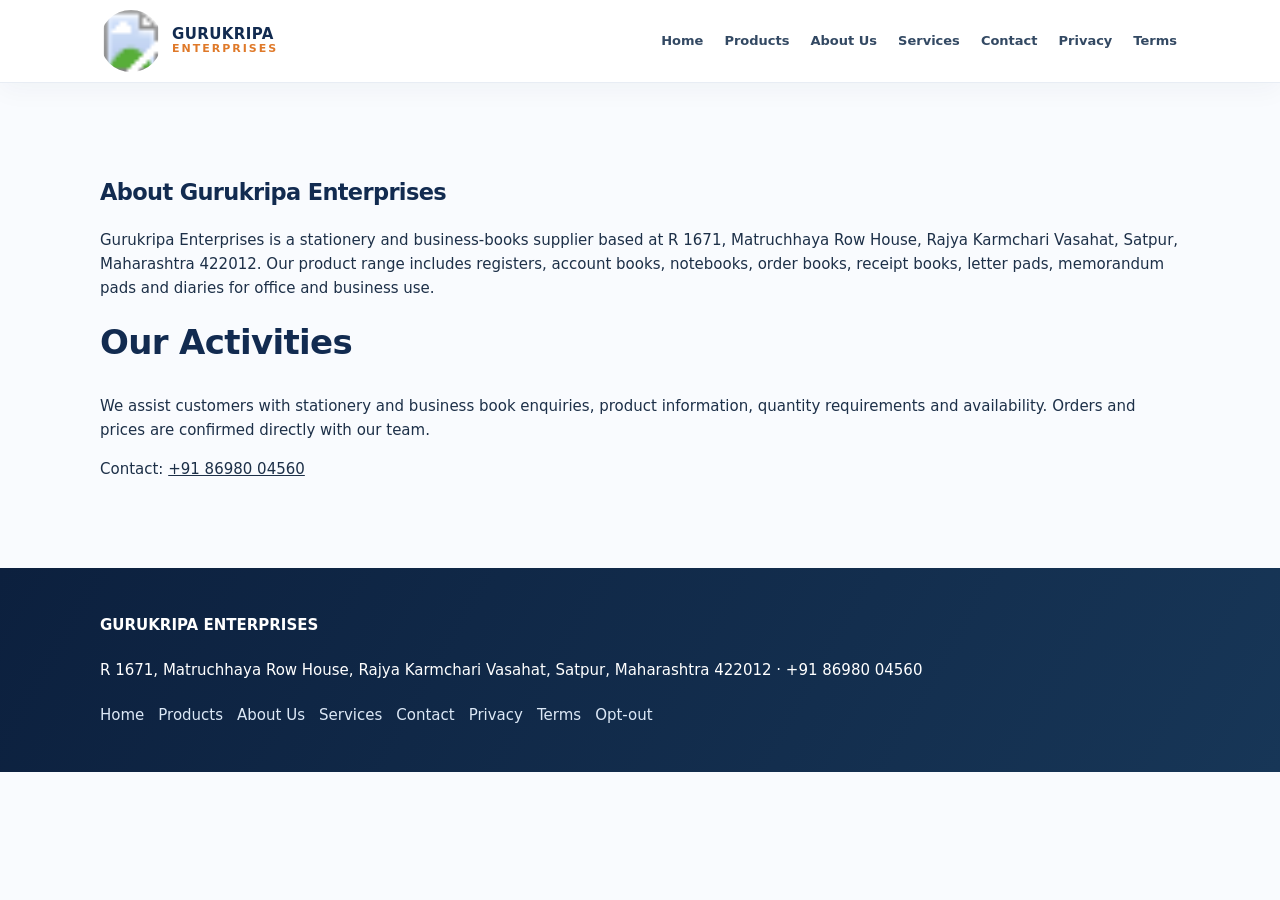
<file: about.html>
<!doctype html><html lang="en"><head><meta charset="utf-8"><meta name="viewport" content="width=device-width, initial-scale=1"><link rel="stylesheet" href="/style.css"><meta name="description" content="Learn about Gurukripa Enterprises, a Satpur-based business supplying stationery and business record books including registers, account books, notebooks and diaries."><meta name="keywords" content="About Gurukripa Enterprises, stationery business Satpur, business books supplier, office stationery Maharashtra"><meta name="robots" content="index,follow"><link rel="canonical" href="https://gkripaentp.in/about.html"><meta property="og:type" content="website"><meta property="og:site_name" content="Gurukripa Enterprises"><meta property="og:title" content="About Gurukripa Enterprises | Satpur, Maharashtra"><meta property="og:description" content="Learn about Gurukripa Enterprises, a Satpur-based business supplying stationery and business record books including registers, account books, notebooks and diaries."><meta property="og:url" content="https://gkripaentp.in/about.html"><meta name="twitter:card" content="summary"><meta name="twitter:title" content="About Gurukripa Enterprises | Satpur, Maharashtra"><meta name="twitter:description" content="Learn about Gurukripa Enterprises, a Satpur-based business supplying stationery and business record books including registers, account books, notebooks and diaries."><link rel="icon" type="image/svg+xml" href="/logo.svg"><meta property="og:image" content="https://gkripaentp.in/logo.svg"><meta property="og:image:alt" content="Official Gurukripa Enterprises logo"><meta name="twitter:image" content="https://gkripaentp.in/logo.svg"><title>About Gurukripa Enterprises | Satpur, Maharashtra</title></head><body><header><div class="wrap"><a class="brand-lockup" href="/" aria-label="Gurukripa Enterprises home"><img class="brand-logo" src="/logo.svg" alt="Gurukripa Enterprises official logo" width="64" height="64"><span>GURUKRIPA <b>ENTERPRISES</b></span></a><nav><a href="/">Home</a><a href="/products.html">Products</a><a href="/about.html">About Us</a><a href="/services.html">Services</a><a href="/contact.html">Contact</a><a href="/privacy-policy.html">Privacy</a><a href="/terms-and-conditions.html">Terms</a></nav></div></header><section class="section "><div class="wrap"><h1>About Gurukripa Enterprises</h1><p>Gurukripa Enterprises is a stationery and business-books supplier based at R 1671, Matruchhaya Row House, Rajya Karmchari Vasahat, Satpur, Maharashtra 422012. Our product range includes registers, account books, notebooks, order books, receipt books, letter pads, memorandum pads and diaries for office and business use.</p><h2>Our Activities</h2><p>We assist customers with stationery and business book enquiries, product information, quantity requirements and availability. Orders and prices are confirmed directly with our team.</p><p>Contact: <a href="tel:+918698004560">+91 86980 04560</a></p></div></section><footer><div class="wrap"><strong>GURUKRIPA ENTERPRISES</strong><p>R 1671, Matruchhaya Row House, Rajya Karmchari Vasahat, Satpur, Maharashtra 422012 · +91 86980 04560</p><a href="/">Home</a><a href="/products.html">Products</a><a href="/about.html">About Us</a><a href="/services.html">Services</a><a href="/contact.html">Contact</a><a href="/privacy-policy.html">Privacy</a><a href="/terms-and-conditions.html">Terms</a><a href="/sms-preferences.html">Opt-out</a></div></footer></body></html>
</file>
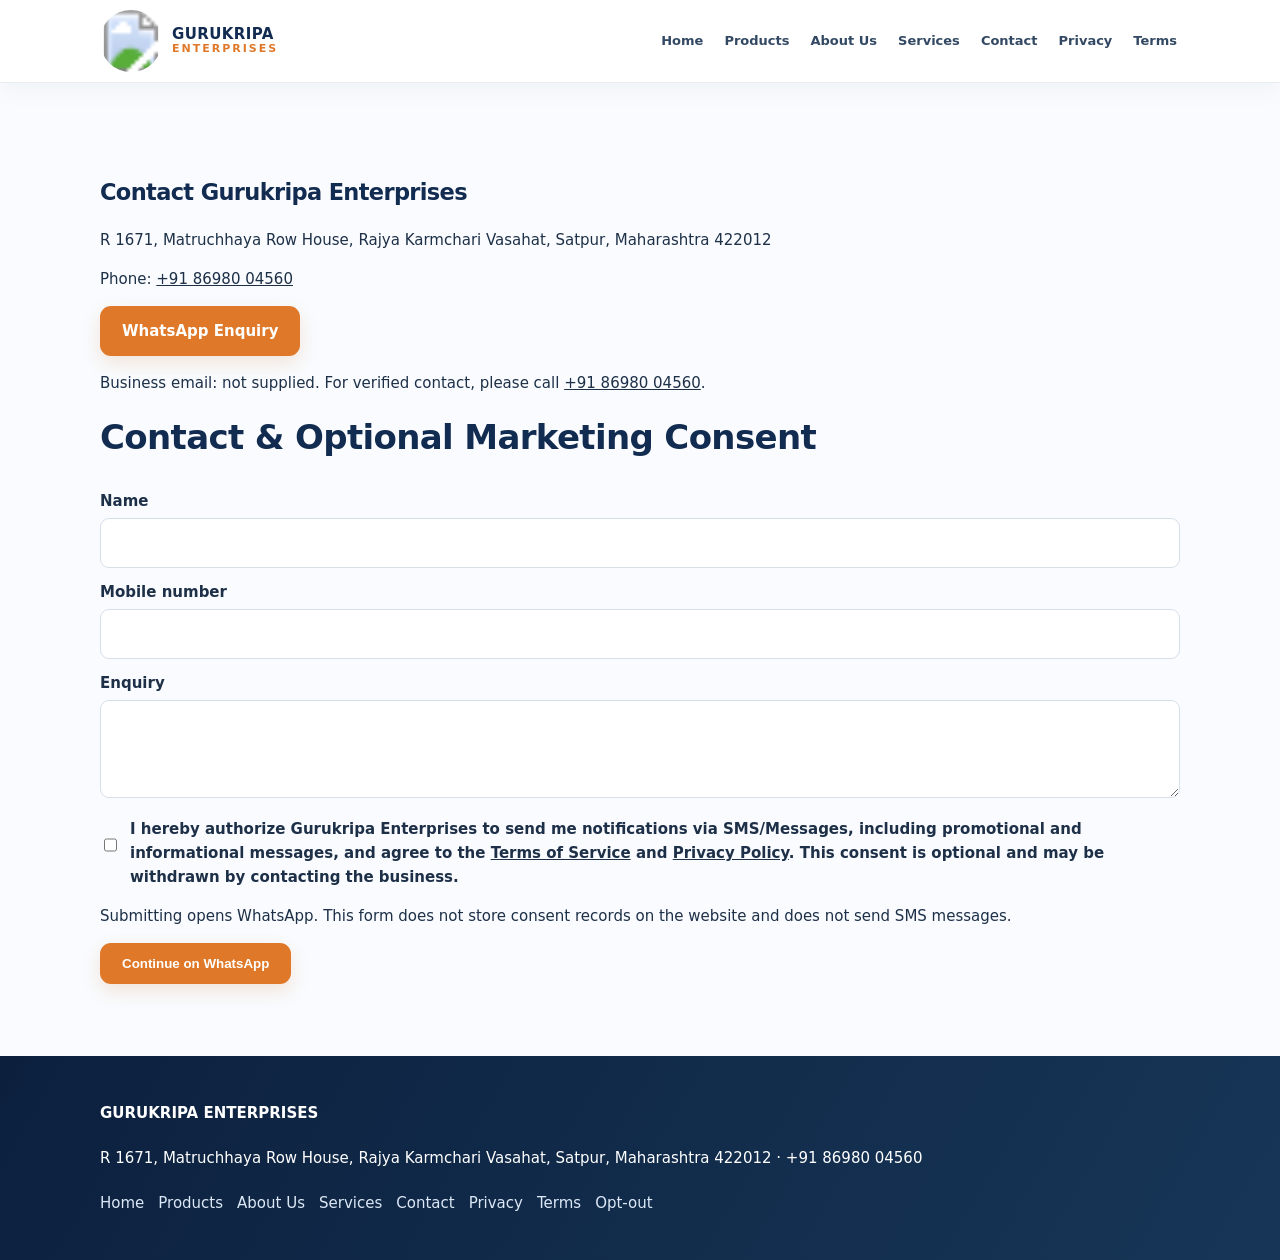
<file: contact.html>
<!doctype html><html lang="en"><head><meta charset="utf-8"><meta name="viewport" content="width=device-width, initial-scale=1"><link rel="stylesheet" href="/style.css"><meta name="description" content="Contact Gurukripa Enterprises, Satpur, Maharashtra for stationery and business book enquiries. Call +91 86980 04560 or send a WhatsApp enquiry."><meta name="keywords" content="contact Gurukripa Enterprises, stationery supplier contact, Satpur Maharashtra, phone, WhatsApp"><meta name="robots" content="index,follow"><link rel="canonical" href="https://gkripaentp.in/contact.html"><meta property="og:type" content="website"><meta property="og:site_name" content="Gurukripa Enterprises"><meta property="og:title" content="Contact Gurukripa Enterprises | Phone, WhatsApp & Address"><meta property="og:description" content="Contact Gurukripa Enterprises, Satpur, Maharashtra for stationery and business book enquiries. Call +91 86980 04560 or send a WhatsApp enquiry."><meta property="og:url" content="https://gkripaentp.in/contact.html"><meta name="twitter:card" content="summary"><meta name="twitter:title" content="Contact Gurukripa Enterprises | Phone, WhatsApp & Address"><meta name="twitter:description" content="Contact Gurukripa Enterprises, Satpur, Maharashtra for stationery and business book enquiries. Call +91 86980 04560 or send a WhatsApp enquiry."><link rel="icon" type="image/svg+xml" href="/logo.svg"><meta property="og:image" content="https://gkripaentp.in/logo.svg"><meta property="og:image:alt" content="Official Gurukripa Enterprises logo"><meta name="twitter:image" content="https://gkripaentp.in/logo.svg"><title>Contact Gurukripa Enterprises | Phone, WhatsApp & Address</title></head><body><header><div class="wrap"><a class="brand-lockup" href="/" aria-label="Gurukripa Enterprises home"><img class="brand-logo" src="/logo.svg" alt="Gurukripa Enterprises official logo" width="64" height="64"><span>GURUKRIPA <b>ENTERPRISES</b></span></a><nav><a href="/">Home</a><a href="/products.html">Products</a><a href="/about.html">About Us</a><a href="/services.html">Services</a><a href="/contact.html">Contact</a><a href="/privacy-policy.html">Privacy</a><a href="/terms-and-conditions.html">Terms</a></nav></div></header><section class="section "><div class="wrap"><h1>Contact Gurukripa Enterprises</h1><p>R 1671, Matruchhaya Row House, Rajya Karmchari Vasahat, Satpur, Maharashtra 422012</p><p>Phone: <a href="tel:+918698004560">+91 86980 04560</a></p><a class="btn" href="https://wa.me/918698004560">WhatsApp Enquiry</a><p>Business email: not supplied. For verified contact, please call <a href="tel:+918698004560">+91 86980 04560</a>.</p><h2>Contact &amp; Optional Marketing Consent</h2><form id="consentForm"><label for="custName">Name</label><input id="custName" required maxlength="100"><label for="custPhone">Mobile number</label><input id="custPhone" required inputmode="tel" pattern="[0-9+ ()-]{10,20}"><label for="custMessage">Enquiry</label><textarea id="custMessage" rows="3" maxlength="1000"></textarea><label style="display:flex;gap:10px;align-items:flex-start"><input type="checkbox" id="marketingConsent" style="width:auto;margin-top:5px"><span>I hereby authorize Gurukripa Enterprises to send me notifications via SMS/Messages, including promotional and informational messages, and agree to the <a href="/terms-and-conditions.html">Terms of Service</a> and <a href="/privacy-policy.html">Privacy Policy</a>. This consent is optional and may be withdrawn by contacting the business.</span></label><p>Submitting opens WhatsApp. This form does not store consent records on the website and does not send SMS messages.</p><button class="btn" type="submit">Continue on WhatsApp</button></form><script>document.getElementById('consentForm').addEventListener('submit',function(e){e.preventDefault();let g=id=>document.getElementById(id).value;let c=document.getElementById('marketingConsent').checked?'YES':'NO';let msg='Name: '+g('custName')+' | Phone: '+g('custPhone')+' | Enquiry: '+g('custMessage')+' | Optional promotional SMS/WhatsApp consent: '+c;window.location.href='https://wa.me/918698004560?text='+encodeURIComponent(msg)});</script></div></section><footer><div class="wrap"><strong>GURUKRIPA ENTERPRISES</strong><p>R 1671, Matruchhaya Row House, Rajya Karmchari Vasahat, Satpur, Maharashtra 422012 · +91 86980 04560</p><a href="/">Home</a><a href="/products.html">Products</a><a href="/about.html">About Us</a><a href="/services.html">Services</a><a href="/contact.html">Contact</a><a href="/privacy-policy.html">Privacy</a><a href="/terms-and-conditions.html">Terms</a><a href="/sms-preferences.html">Opt-out</a></div></footer></body></html>
</file>
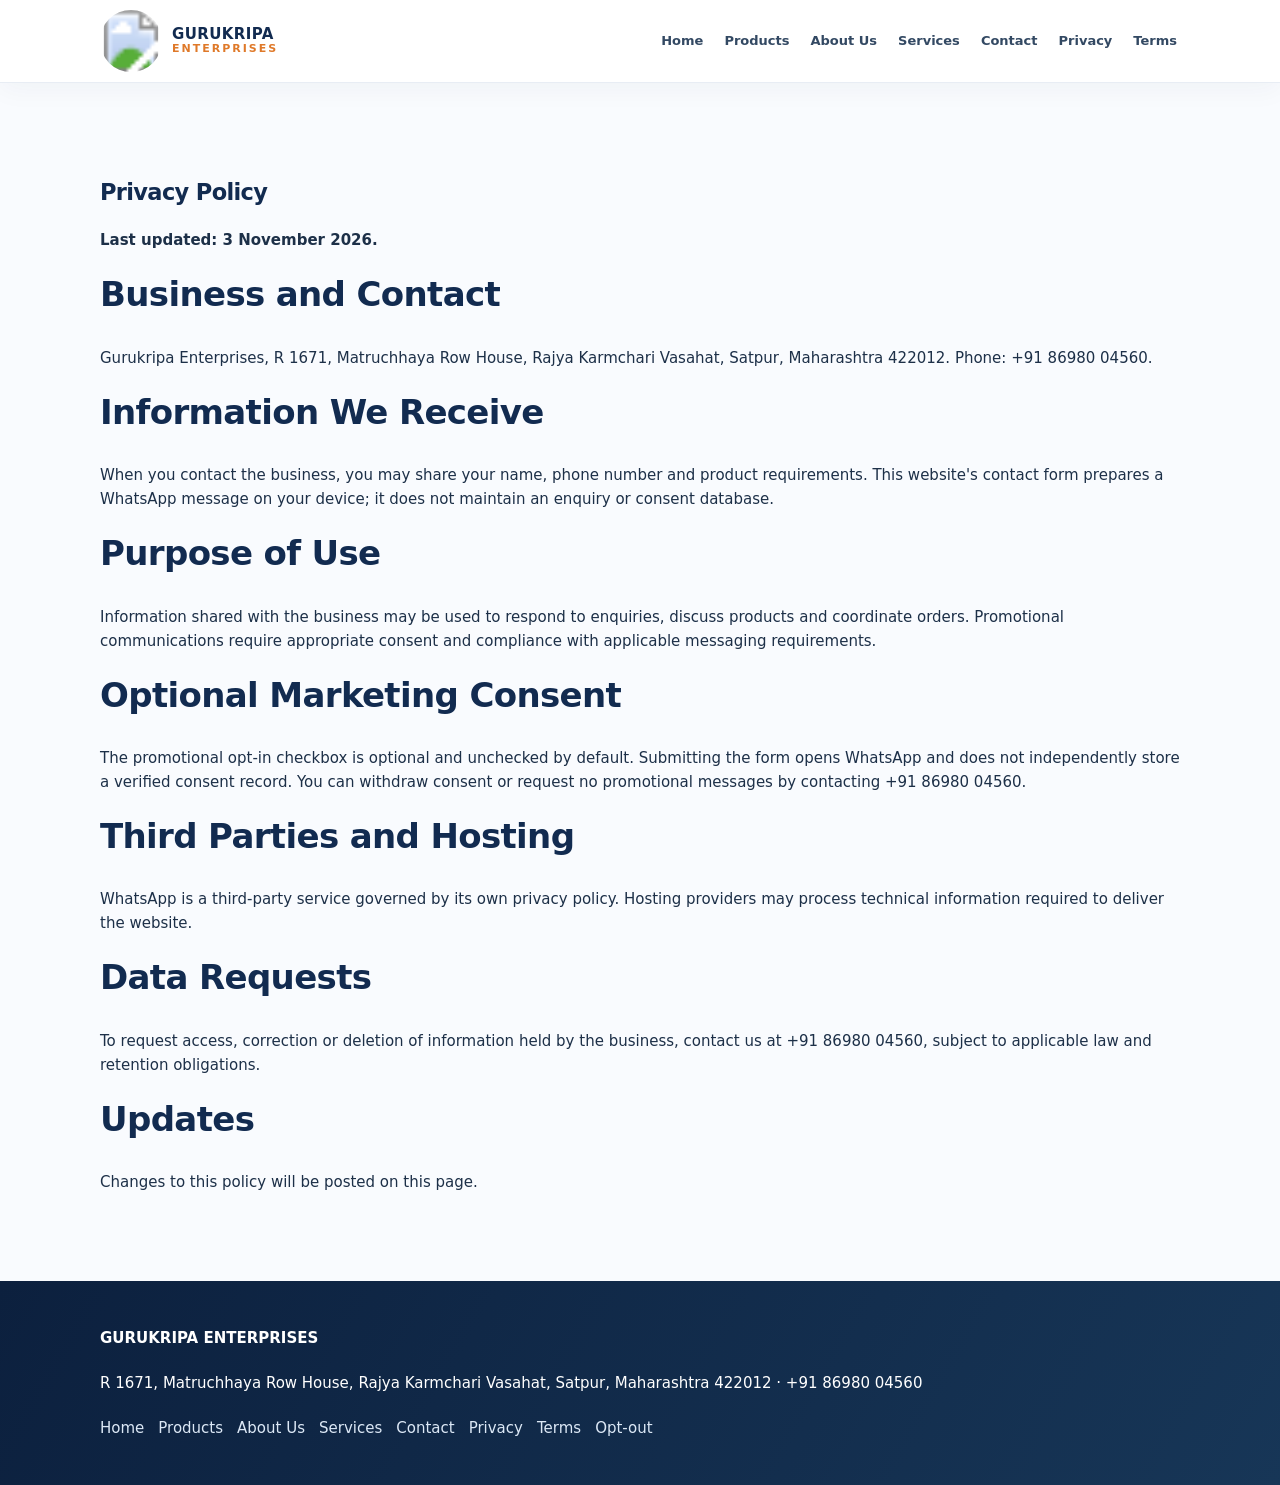
<file: privacy-policy.html>
<!doctype html><html lang="en"><head><meta charset="utf-8"><meta name="viewport" content="width=device-width, initial-scale=1"><link rel="stylesheet" href="/style.css"><meta name="description" content="Read the privacy policy for Gurukripa Enterprises, including information handling, enquiries, optional promotional communication preferences and contact details."><meta name="keywords" content="Gurukripa Enterprises privacy policy, data privacy, contact information"><meta name="robots" content="index,follow"><link rel="canonical" href="https://gkripaentp.in/privacy-policy.html"><meta property="og:type" content="website"><meta property="og:site_name" content="Gurukripa Enterprises"><meta property="og:title" content="Privacy Policy | Gurukripa Enterprises"><meta property="og:description" content="Read the privacy policy for Gurukripa Enterprises, including information handling, enquiries, optional promotional communication preferences and contact details."><meta property="og:url" content="https://gkripaentp.in/privacy-policy.html"><meta name="twitter:card" content="summary"><meta name="twitter:title" content="Privacy Policy | Gurukripa Enterprises"><meta name="twitter:description" content="Read the privacy policy for Gurukripa Enterprises, including information handling, enquiries, optional promotional communication preferences and contact details."><link rel="icon" type="image/svg+xml" href="/logo.svg"><meta property="og:image" content="https://gkripaentp.in/logo.svg"><meta property="og:image:alt" content="Official Gurukripa Enterprises logo"><meta name="twitter:image" content="https://gkripaentp.in/logo.svg"><title>Privacy Policy | Gurukripa Enterprises</title></head><body><header><div class="wrap"><a class="brand-lockup" href="/" aria-label="Gurukripa Enterprises home"><img class="brand-logo" src="/logo.svg" alt="Gurukripa Enterprises official logo" width="64" height="64"><span>GURUKRIPA <b>ENTERPRISES</b></span></a><nav><a href="/">Home</a><a href="/products.html">Products</a><a href="/about.html">About Us</a><a href="/services.html">Services</a><a href="/contact.html">Contact</a><a href="/privacy-policy.html">Privacy</a><a href="/terms-and-conditions.html">Terms</a></nav></div></header><section class="section "><div class="wrap"><h1>Privacy Policy</h1><p><strong>Last updated: 3 November 2026.</strong></p><h2>Business and Contact</h2><p>Gurukripa Enterprises, R 1671, Matruchhaya Row House, Rajya Karmchari Vasahat, Satpur, Maharashtra 422012. Phone: +91 86980 04560.</p><h2>Information We Receive</h2><p>When you contact the business, you may share your name, phone number and product requirements. This website's contact form prepares a WhatsApp message on your device; it does not maintain an enquiry or consent database.</p><h2>Purpose of Use</h2><p>Information shared with the business may be used to respond to enquiries, discuss products and coordinate orders. Promotional communications require appropriate consent and compliance with applicable messaging requirements.</p><h2>Optional Marketing Consent</h2><p>The promotional opt-in checkbox is optional and unchecked by default. Submitting the form opens WhatsApp and does not independently store a verified consent record. You can withdraw consent or request no promotional messages by contacting +91 86980 04560.</p><h2>Third Parties and Hosting</h2><p>WhatsApp is a third-party service governed by its own privacy policy. Hosting providers may process technical information required to deliver the website.</p><h2>Data Requests</h2><p>To request access, correction or deletion of information held by the business, contact us at +91 86980 04560, subject to applicable law and retention obligations.</p><h2>Updates</h2><p>Changes to this policy will be posted on this page.</p></div></section><footer><div class="wrap"><strong>GURUKRIPA ENTERPRISES</strong><p>R 1671, Matruchhaya Row House, Rajya Karmchari Vasahat, Satpur, Maharashtra 422012 · +91 86980 04560</p><a href="/">Home</a><a href="/products.html">Products</a><a href="/about.html">About Us</a><a href="/services.html">Services</a><a href="/contact.html">Contact</a><a href="/privacy-policy.html">Privacy</a><a href="/terms-and-conditions.html">Terms</a><a href="/sms-preferences.html">Opt-out</a></div></footer></body></html>
</file>
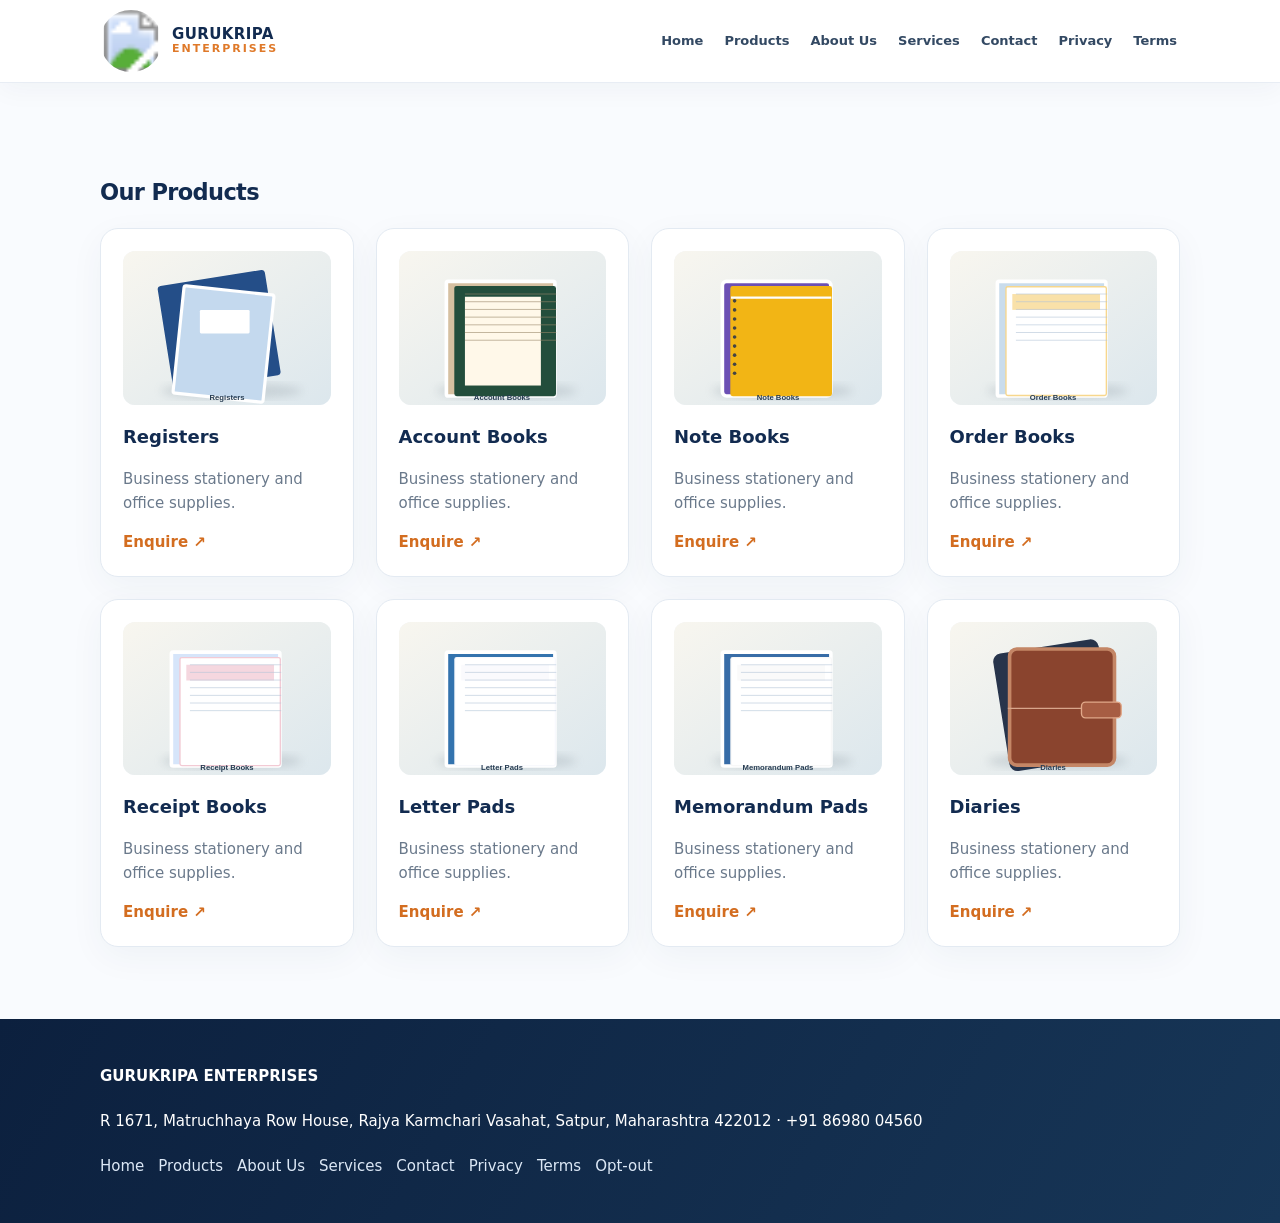
<file: products.html>
<!doctype html><html lang="en"><head><meta charset="utf-8"><meta name="viewport" content="width=device-width, initial-scale=1"><link rel="stylesheet" href="/style.css"><meta name="description" content="Browse registers, account books, notebooks, order books, receipt books, letter pads, memorandum pads and diaries from Gurukripa Enterprises."><meta name="keywords" content="registers, account books, notebooks, order books, receipt books, letter pads, memorandum pads, diaries, stationery products"><meta name="robots" content="index,follow"><link rel="canonical" href="https://gkripaentp.in/products.html"><meta property="og:type" content="website"><meta property="og:site_name" content="Gurukripa Enterprises"><meta property="og:title" content="Products | Registers, Account Books & Stationery | Gurukripa"><meta property="og:description" content="Browse registers, account books, notebooks, order books, receipt books, letter pads, memorandum pads and diaries from Gurukripa Enterprises."><meta property="og:url" content="https://gkripaentp.in/products.html"><meta name="twitter:card" content="summary"><meta name="twitter:title" content="Products | Registers, Account Books & Stationery | Gurukripa"><meta name="twitter:description" content="Browse registers, account books, notebooks, order books, receipt books, letter pads, memorandum pads and diaries from Gurukripa Enterprises."><link rel="icon" type="image/svg+xml" href="/logo.svg"><meta property="og:image" content="https://gkripaentp.in/logo.svg"><meta property="og:image:alt" content="Official Gurukripa Enterprises logo"><meta name="twitter:image" content="https://gkripaentp.in/logo.svg"><title>Products | Registers, Account Books & Stationery | Gurukripa</title></head><body><header><div class="wrap"><a class="brand-lockup" href="/" aria-label="Gurukripa Enterprises home"><img class="brand-logo" src="/logo.svg" alt="Gurukripa Enterprises official logo" width="64" height="64"><span>GURUKRIPA <b>ENTERPRISES</b></span></a><nav><a href="/">Home</a><a href="/products.html">Products</a><a href="/about.html">About Us</a><a href="/services.html">Services</a><a href="/contact.html">Contact</a><a href="/privacy-policy.html">Privacy</a><a href="/terms-and-conditions.html">Terms</a></nav></div></header><section class="section "><div class="wrap"><h1>Our Products</h1><div class="grid"><div class="card"><img alt="Registers illustrative product image" loading="lazy" width="460" height="340" style="width:100%;height:auto;aspect-ratio:460/340;object-fit:cover;border-radius:9px;display:block;margin-bottom:12px" src="data:image/svg+xml,%3Csvg%20xmlns%3D%22http%3A%2F%2Fwww.w3.org%2F2000%2Fsvg%22%20viewBox%3D%220%200%20460%20340%22%3E%3Cdefs%3E%3ClinearGradient%20id%3D%22bg%22%20x2%3D%221%22%20y2%3D%221%22%3E%3Cstop%20stop-color%3D%22%23f8f6ef%22%2F%3E%3Cstop%20offset%3D%221%22%20stop-color%3D%22%23dce7ed%22%2F%3E%3C%2FlinearGradient%3E%3Cfilter%20id%3D%22s%22%3E%3CfeGaussianBlur%20stdDeviation%3D%229%22%2F%3E%3C%2Ffilter%3E%3C%2Fdefs%3E%3Crect%20width%3D%22460%22%20height%3D%22340%22%20fill%3D%22url(%23bg)%22%2F%3E%3Cellipse%20cx%3D%22240%22%20cy%3D%22309%22%20rx%3D%22155%22%20ry%3D%2218%22%20fill%3D%22%239ca8b0%22%20opacity%3D%22.35%22%20filter%3D%22url(%23s)%22%2F%3E%3Crect%20x%3D%2290%22%20y%3D%2260%22%20width%3D%22240%22%20height%3D%22235%22%20rx%3D%227%22%20fill%3D%22%23244e88%22%20transform%3D%22rotate(-9%20200%20160)%22%2F%3E%3Crect%20x%3D%22126%22%20y%3D%2286%22%20width%3D%22200%22%20height%3D%22238%22%20rx%3D%225%22%20fill%3D%22%23c4d9ee%22%20stroke%3D%22%23fff%22%20stroke-width%3D%227%22%20transform%3D%22rotate(6%20220%20170)%22%2F%3E%3Crect%20x%3D%22170%22%20y%3D%22130%22%20width%3D%22110%22%20height%3D%2252%22%20rx%3D%223%22%20fill%3D%22white%22%2F%3E%3Ctext%20x%3D%22230%22%20y%3D%22330%22%20text-anchor%3D%22middle%22%20font-size%3D%2217%22%20font-family%3D%22Arial%22%20font-weight%3D%22bold%22%20fill%3D%22%23263c52%22%3ERegisters%3C%2Ftext%3E%3C%2Fsvg%3E"><h3>Registers</h3><p>Business stationery and office supplies.</p><a href="https://wa.me/918698004560?text=Enquiry%20for%20Registers">Enquire ↗</a></div><div class="card"><img alt="Account Books illustrative product image" loading="lazy" width="460" height="340" style="width:100%;height:auto;aspect-ratio:460/340;object-fit:cover;border-radius:9px;display:block;margin-bottom:12px" src="data:image/svg+xml,%3Csvg%20xmlns%3D%22http%3A%2F%2Fwww.w3.org%2F2000%2Fsvg%22%20viewBox%3D%220%200%20460%20340%22%3E%3Cdefs%3E%3ClinearGradient%20id%3D%22bg%22%20x2%3D%221%22%20y2%3D%221%22%3E%3Cstop%20stop-color%3D%22%23f8f6ef%22%2F%3E%3Cstop%20offset%3D%221%22%20stop-color%3D%22%23dce7ed%22%2F%3E%3C%2FlinearGradient%3E%3Cfilter%20id%3D%22s%22%3E%3CfeGaussianBlur%20stdDeviation%3D%229%22%2F%3E%3C%2Ffilter%3E%3C%2Fdefs%3E%3Crect%20width%3D%22460%22%20height%3D%22340%22%20fill%3D%22url(%23bg)%22%2F%3E%3Cellipse%20cx%3D%22240%22%20cy%3D%22309%22%20rx%3D%22155%22%20ry%3D%2218%22%20fill%3D%22%239ca8b0%22%20opacity%3D%22.35%22%20filter%3D%22url(%23s)%22%2F%3E%3Crect%20x%3D%22107%22%20y%3D%2267%22%20width%3D%22240%22%20height%3D%22253%22%20rx%3D%224%22%20fill%3D%22%23d6c0a1%22%20stroke%3D%22%23fff%22%20stroke-width%3D%228%22%2F%3E%3Crect%20x%3D%22126%22%20y%3D%2279%22%20width%3D%22222%22%20height%3D%22240%22%20rx%3D%224%22%20fill%3D%22%23234e3c%22%20stroke%3D%22%23234e3c%22%20stroke-width%3D%223%22%2F%3E%3Crect%20x%3D%22148%22%20y%3D%22101%22%20width%3D%22168%22%20height%3D%22196%22%20fill%3D%22%23fff8e9%22%2F%3E%3Cline%20x1%3D%22148%22%20y1%3D%2295%22%20x2%3D%22350%22%20y2%3D%2295%22%20stroke%3D%22%239a876a%22%20stroke-width%3D%222%22%20opacity%3D%22.65%22%2F%3E%3Cline%20x1%3D%22148%22%20y1%3D%22112%22%20x2%3D%22350%22%20y2%3D%22112%22%20stroke%3D%22%239a876a%22%20stroke-width%3D%222%22%20opacity%3D%22.65%22%2F%3E%3Cline%20x1%3D%22148%22%20y1%3D%22129%22%20x2%3D%22350%22%20y2%3D%22129%22%20stroke%3D%22%239a876a%22%20stroke-width%3D%222%22%20opacity%3D%22.65%22%2F%3E%3Cline%20x1%3D%22148%22%20y1%3D%22146%22%20x2%3D%22350%22%20y2%3D%22146%22%20stroke%3D%22%239a876a%22%20stroke-width%3D%222%22%20opacity%3D%22.65%22%2F%3E%3Cline%20x1%3D%22148%22%20y1%3D%22163%22%20x2%3D%22350%22%20y2%3D%22163%22%20stroke%3D%22%239a876a%22%20stroke-width%3D%222%22%20opacity%3D%22.65%22%2F%3E%3Cline%20x1%3D%22148%22%20y1%3D%22180%22%20x2%3D%22350%22%20y2%3D%22180%22%20stroke%3D%22%239a876a%22%20stroke-width%3D%222%22%20opacity%3D%22.65%22%2F%3E%3Cline%20x1%3D%22148%22%20y1%3D%22197%22%20x2%3D%22350%22%20y2%3D%22197%22%20stroke%3D%22%239a876a%22%20stroke-width%3D%222%22%20opacity%3D%22.65%22%2F%3E%3Ctext%20x%3D%22230%22%20y%3D%22330%22%20text-anchor%3D%22middle%22%20font-size%3D%2217%22%20font-family%3D%22Arial%22%20font-weight%3D%22bold%22%20fill%3D%22%23263c52%22%3EAccount%20Books%3C%2Ftext%3E%3C%2Fsvg%3E"><h3>Account Books</h3><p>Business stationery and office supplies.</p><a href="https://wa.me/918698004560?text=Enquiry%20for%20Account%20Books">Enquire ↗</a></div><div class="card"><img alt="Note Books illustrative product image" loading="lazy" width="460" height="340" style="width:100%;height:auto;aspect-ratio:460/340;object-fit:cover;border-radius:9px;display:block;margin-bottom:12px" src="data:image/svg+xml,%3Csvg%20xmlns%3D%22http%3A%2F%2Fwww.w3.org%2F2000%2Fsvg%22%20viewBox%3D%220%200%20460%20340%22%3E%3Cdefs%3E%3ClinearGradient%20id%3D%22bg%22%20x2%3D%221%22%20y2%3D%221%22%3E%3Cstop%20stop-color%3D%22%23f8f6ef%22%2F%3E%3Cstop%20offset%3D%221%22%20stop-color%3D%22%23dce7ed%22%2F%3E%3C%2FlinearGradient%3E%3Cfilter%20id%3D%22s%22%3E%3CfeGaussianBlur%20stdDeviation%3D%229%22%2F%3E%3C%2Ffilter%3E%3C%2Fdefs%3E%3Crect%20width%3D%22460%22%20height%3D%22340%22%20fill%3D%22url(%23bg)%22%2F%3E%3Cellipse%20cx%3D%22240%22%20cy%3D%22309%22%20rx%3D%22155%22%20ry%3D%2218%22%20fill%3D%22%239ca8b0%22%20opacity%3D%22.35%22%20filter%3D%22url(%23s)%22%2F%3E%3Crect%20x%3D%22107%22%20y%3D%2267%22%20width%3D%22240%22%20height%3D%22253%22%20rx%3D%229%22%20fill%3D%22%236c50b4%22%20stroke%3D%22%23fff%22%20stroke-width%3D%228%22%2F%3E%3Crect%20x%3D%22126%22%20y%3D%2279%22%20width%3D%22222%22%20height%3D%22240%22%20rx%3D%224%22%20fill%3D%22%23f2b515%22%20stroke%3D%22%23f2b515%22%20stroke-width%3D%223%22%2F%3E%3Cpath%20d%3D%22M126%20103h222%22%20stroke%3D%22%23fefefe%22%20stroke-width%3D%225%22%2F%3E%3Ccircle%20cx%3D%22134%22%20cy%3D%22110%22%20r%3D%224%22%20fill%3D%22%23444%22%2F%3E%3Ccircle%20cx%3D%22134%22%20cy%3D%22130%22%20r%3D%224%22%20fill%3D%22%23444%22%2F%3E%3Ccircle%20cx%3D%22134%22%20cy%3D%22150%22%20r%3D%224%22%20fill%3D%22%23444%22%2F%3E%3Ccircle%20cx%3D%22134%22%20cy%3D%22170%22%20r%3D%224%22%20fill%3D%22%23444%22%2F%3E%3Ccircle%20cx%3D%22134%22%20cy%3D%22190%22%20r%3D%224%22%20fill%3D%22%23444%22%2F%3E%3Ccircle%20cx%3D%22134%22%20cy%3D%22210%22%20r%3D%224%22%20fill%3D%22%23444%22%2F%3E%3Ccircle%20cx%3D%22134%22%20cy%3D%22230%22%20r%3D%224%22%20fill%3D%22%23444%22%2F%3E%3Ccircle%20cx%3D%22134%22%20cy%3D%22250%22%20r%3D%224%22%20fill%3D%22%23444%22%2F%3E%3Ccircle%20cx%3D%22134%22%20cy%3D%22270%22%20r%3D%224%22%20fill%3D%22%23444%22%2F%3E%3Ctext%20x%3D%22230%22%20y%3D%22330%22%20text-anchor%3D%22middle%22%20font-size%3D%2217%22%20font-family%3D%22Arial%22%20font-weight%3D%22bold%22%20fill%3D%22%23263c52%22%3ENote%20Books%3C%2Ftext%3E%3C%2Fsvg%3E"><h3>Note Books</h3><p>Business stationery and office supplies.</p><a href="https://wa.me/918698004560?text=Enquiry%20for%20Note%20Books">Enquire ↗</a></div><div class="card"><img alt="Order Books illustrative product image" loading="lazy" width="460" height="340" style="width:100%;height:auto;aspect-ratio:460/340;object-fit:cover;border-radius:9px;display:block;margin-bottom:12px" src="data:image/svg+xml,%3Csvg%20xmlns%3D%22http%3A%2F%2Fwww.w3.org%2F2000%2Fsvg%22%20viewBox%3D%220%200%20460%20340%22%3E%3Cdefs%3E%3ClinearGradient%20id%3D%22bg%22%20x2%3D%221%22%20y2%3D%221%22%3E%3Cstop%20stop-color%3D%22%23f8f6ef%22%2F%3E%3Cstop%20offset%3D%221%22%20stop-color%3D%22%23dce7ed%22%2F%3E%3C%2FlinearGradient%3E%3Cfilter%20id%3D%22s%22%3E%3CfeGaussianBlur%20stdDeviation%3D%229%22%2F%3E%3C%2Ffilter%3E%3C%2Fdefs%3E%3Crect%20width%3D%22460%22%20height%3D%22340%22%20fill%3D%22url(%23bg)%22%2F%3E%3Cellipse%20cx%3D%22240%22%20cy%3D%22309%22%20rx%3D%22155%22%20ry%3D%2218%22%20fill%3D%22%239ca8b0%22%20opacity%3D%22.35%22%20filter%3D%22url(%23s)%22%2F%3E%3Crect%20x%3D%22107%22%20y%3D%2267%22%20width%3D%22240%22%20height%3D%22253%22%20rx%3D%224%22%20fill%3D%22%23c9dcec%22%20stroke%3D%22%23fff%22%20stroke-width%3D%228%22%2F%3E%3Crect%20x%3D%22126%22%20y%3D%2279%22%20width%3D%22222%22%20height%3D%22240%22%20rx%3D%224%22%20fill%3D%22%23fff%22%20stroke%3D%22%23f7d78d%22%20stroke-width%3D%223%22%2F%3E%3Crect%20x%3D%22140%22%20y%3D%2295%22%20width%3D%22194%22%20height%3D%2235%22%20fill%3D%22%23f7d78d%22%20opacity%3D%22.75%22%2F%3E%3Cline%20x1%3D%22148%22%20y1%3D%2295%22%20x2%3D%22350%22%20y2%3D%2295%22%20stroke%3D%22%23b3c4d7%22%20stroke-width%3D%222%22%20opacity%3D%22.65%22%2F%3E%3Cline%20x1%3D%22148%22%20y1%3D%22112%22%20x2%3D%22350%22%20y2%3D%22112%22%20stroke%3D%22%23b3c4d7%22%20stroke-width%3D%222%22%20opacity%3D%22.65%22%2F%3E%3Cline%20x1%3D%22148%22%20y1%3D%22129%22%20x2%3D%22350%22%20y2%3D%22129%22%20stroke%3D%22%23b3c4d7%22%20stroke-width%3D%222%22%20opacity%3D%22.65%22%2F%3E%3Cline%20x1%3D%22148%22%20y1%3D%22146%22%20x2%3D%22350%22%20y2%3D%22146%22%20stroke%3D%22%23b3c4d7%22%20stroke-width%3D%222%22%20opacity%3D%22.65%22%2F%3E%3Cline%20x1%3D%22148%22%20y1%3D%22163%22%20x2%3D%22350%22%20y2%3D%22163%22%20stroke%3D%22%23b3c4d7%22%20stroke-width%3D%222%22%20opacity%3D%22.65%22%2F%3E%3Cline%20x1%3D%22148%22%20y1%3D%22180%22%20x2%3D%22350%22%20y2%3D%22180%22%20stroke%3D%22%23b3c4d7%22%20stroke-width%3D%222%22%20opacity%3D%22.65%22%2F%3E%3Cline%20x1%3D%22148%22%20y1%3D%22197%22%20x2%3D%22350%22%20y2%3D%22197%22%20stroke%3D%22%23b3c4d7%22%20stroke-width%3D%222%22%20opacity%3D%22.65%22%2F%3E%3Ctext%20x%3D%22230%22%20y%3D%22330%22%20text-anchor%3D%22middle%22%20font-size%3D%2217%22%20font-family%3D%22Arial%22%20font-weight%3D%22bold%22%20fill%3D%22%23263c52%22%3EOrder%20Books%3C%2Ftext%3E%3C%2Fsvg%3E"><h3>Order Books</h3><p>Business stationery and office supplies.</p><a href="https://wa.me/918698004560?text=Enquiry%20for%20Order%20Books">Enquire ↗</a></div><div class="card"><img alt="Receipt Books illustrative product image" loading="lazy" width="460" height="340" style="width:100%;height:auto;aspect-ratio:460/340;object-fit:cover;border-radius:9px;display:block;margin-bottom:12px" src="data:image/svg+xml,%3Csvg%20xmlns%3D%22http%3A%2F%2Fwww.w3.org%2F2000%2Fsvg%22%20viewBox%3D%220%200%20460%20340%22%3E%3Cdefs%3E%3ClinearGradient%20id%3D%22bg%22%20x2%3D%221%22%20y2%3D%221%22%3E%3Cstop%20stop-color%3D%22%23f8f6ef%22%2F%3E%3Cstop%20offset%3D%221%22%20stop-color%3D%22%23dce7ed%22%2F%3E%3C%2FlinearGradient%3E%3Cfilter%20id%3D%22s%22%3E%3CfeGaussianBlur%20stdDeviation%3D%229%22%2F%3E%3C%2Ffilter%3E%3C%2Fdefs%3E%3Crect%20width%3D%22460%22%20height%3D%22340%22%20fill%3D%22url(%23bg)%22%2F%3E%3Cellipse%20cx%3D%22240%22%20cy%3D%22309%22%20rx%3D%22155%22%20ry%3D%2218%22%20fill%3D%22%239ca8b0%22%20opacity%3D%22.35%22%20filter%3D%22url(%23s)%22%2F%3E%3Crect%20x%3D%22107%22%20y%3D%2267%22%20width%3D%22240%22%20height%3D%22253%22%20rx%3D%224%22%20fill%3D%22%23d6e5fa%22%20stroke%3D%22%23fff%22%20stroke-width%3D%228%22%2F%3E%3Crect%20x%3D%22126%22%20y%3D%2279%22%20width%3D%22222%22%20height%3D%22240%22%20rx%3D%224%22%20fill%3D%22%23fff%22%20stroke%3D%22%23f2cad4%22%20stroke-width%3D%223%22%2F%3E%3Crect%20x%3D%22140%22%20y%3D%2295%22%20width%3D%22194%22%20height%3D%2235%22%20fill%3D%22%23f2cad4%22%20opacity%3D%22.75%22%2F%3E%3Cline%20x1%3D%22148%22%20y1%3D%2295%22%20x2%3D%22350%22%20y2%3D%2295%22%20stroke%3D%22%23b3c4d7%22%20stroke-width%3D%222%22%20opacity%3D%22.65%22%2F%3E%3Cline%20x1%3D%22148%22%20y1%3D%22112%22%20x2%3D%22350%22%20y2%3D%22112%22%20stroke%3D%22%23b3c4d7%22%20stroke-width%3D%222%22%20opacity%3D%22.65%22%2F%3E%3Cline%20x1%3D%22148%22%20y1%3D%22129%22%20x2%3D%22350%22%20y2%3D%22129%22%20stroke%3D%22%23b3c4d7%22%20stroke-width%3D%222%22%20opacity%3D%22.65%22%2F%3E%3Cline%20x1%3D%22148%22%20y1%3D%22146%22%20x2%3D%22350%22%20y2%3D%22146%22%20stroke%3D%22%23b3c4d7%22%20stroke-width%3D%222%22%20opacity%3D%22.65%22%2F%3E%3Cline%20x1%3D%22148%22%20y1%3D%22163%22%20x2%3D%22350%22%20y2%3D%22163%22%20stroke%3D%22%23b3c4d7%22%20stroke-width%3D%222%22%20opacity%3D%22.65%22%2F%3E%3Cline%20x1%3D%22148%22%20y1%3D%22180%22%20x2%3D%22350%22%20y2%3D%22180%22%20stroke%3D%22%23b3c4d7%22%20stroke-width%3D%222%22%20opacity%3D%22.65%22%2F%3E%3Cline%20x1%3D%22148%22%20y1%3D%22197%22%20x2%3D%22350%22%20y2%3D%22197%22%20stroke%3D%22%23b3c4d7%22%20stroke-width%3D%222%22%20opacity%3D%22.65%22%2F%3E%3Ctext%20x%3D%22230%22%20y%3D%22330%22%20text-anchor%3D%22middle%22%20font-size%3D%2217%22%20font-family%3D%22Arial%22%20font-weight%3D%22bold%22%20fill%3D%22%23263c52%22%3EReceipt%20Books%3C%2Ftext%3E%3C%2Fsvg%3E"><h3>Receipt Books</h3><p>Business stationery and office supplies.</p><a href="https://wa.me/918698004560?text=Enquiry%20for%20Receipt%20Books">Enquire ↗</a></div><div class="card"><img alt="Letter Pads illustrative product image" loading="lazy" width="460" height="340" style="width:100%;height:auto;aspect-ratio:460/340;object-fit:cover;border-radius:9px;display:block;margin-bottom:12px" src="data:image/svg+xml,%3Csvg%20xmlns%3D%22http%3A%2F%2Fwww.w3.org%2F2000%2Fsvg%22%20viewBox%3D%220%200%20460%20340%22%3E%3Cdefs%3E%3ClinearGradient%20id%3D%22bg%22%20x2%3D%221%22%20y2%3D%221%22%3E%3Cstop%20stop-color%3D%22%23f8f6ef%22%2F%3E%3Cstop%20offset%3D%221%22%20stop-color%3D%22%23dce7ed%22%2F%3E%3C%2FlinearGradient%3E%3Cfilter%20id%3D%22s%22%3E%3CfeGaussianBlur%20stdDeviation%3D%229%22%2F%3E%3C%2Ffilter%3E%3C%2Fdefs%3E%3Crect%20width%3D%22460%22%20height%3D%22340%22%20fill%3D%22url(%23bg)%22%2F%3E%3Cellipse%20cx%3D%22240%22%20cy%3D%22309%22%20rx%3D%22155%22%20ry%3D%2218%22%20fill%3D%22%239ca8b0%22%20opacity%3D%22.35%22%20filter%3D%22url(%23s)%22%2F%3E%3Crect%20x%3D%22107%22%20y%3D%2267%22%20width%3D%22240%22%20height%3D%22253%22%20rx%3D%224%22%20fill%3D%22%233373ae%22%20stroke%3D%22%23fff%22%20stroke-width%3D%228%22%2F%3E%3Crect%20x%3D%22126%22%20y%3D%2279%22%20width%3D%22222%22%20height%3D%22240%22%20rx%3D%224%22%20fill%3D%22%23fff%22%20stroke%3D%22%23f8f9fd%22%20stroke-width%3D%223%22%2F%3E%3Crect%20x%3D%22140%22%20y%3D%2295%22%20width%3D%22194%22%20height%3D%2235%22%20fill%3D%22%23f8f9fd%22%20opacity%3D%22.75%22%2F%3E%3Cline%20x1%3D%22148%22%20y1%3D%2295%22%20x2%3D%22350%22%20y2%3D%2295%22%20stroke%3D%22%23b3c4d7%22%20stroke-width%3D%222%22%20opacity%3D%22.65%22%2F%3E%3Cline%20x1%3D%22148%22%20y1%3D%22112%22%20x2%3D%22350%22%20y2%3D%22112%22%20stroke%3D%22%23b3c4d7%22%20stroke-width%3D%222%22%20opacity%3D%22.65%22%2F%3E%3Cline%20x1%3D%22148%22%20y1%3D%22129%22%20x2%3D%22350%22%20y2%3D%22129%22%20stroke%3D%22%23b3c4d7%22%20stroke-width%3D%222%22%20opacity%3D%22.65%22%2F%3E%3Cline%20x1%3D%22148%22%20y1%3D%22146%22%20x2%3D%22350%22%20y2%3D%22146%22%20stroke%3D%22%23b3c4d7%22%20stroke-width%3D%222%22%20opacity%3D%22.65%22%2F%3E%3Cline%20x1%3D%22148%22%20y1%3D%22163%22%20x2%3D%22350%22%20y2%3D%22163%22%20stroke%3D%22%23b3c4d7%22%20stroke-width%3D%222%22%20opacity%3D%22.65%22%2F%3E%3Cline%20x1%3D%22148%22%20y1%3D%22180%22%20x2%3D%22350%22%20y2%3D%22180%22%20stroke%3D%22%23b3c4d7%22%20stroke-width%3D%222%22%20opacity%3D%22.65%22%2F%3E%3Cline%20x1%3D%22148%22%20y1%3D%22197%22%20x2%3D%22350%22%20y2%3D%22197%22%20stroke%3D%22%23b3c4d7%22%20stroke-width%3D%222%22%20opacity%3D%22.65%22%2F%3E%3Ctext%20x%3D%22230%22%20y%3D%22330%22%20text-anchor%3D%22middle%22%20font-size%3D%2217%22%20font-family%3D%22Arial%22%20font-weight%3D%22bold%22%20fill%3D%22%23263c52%22%3ELetter%20Pads%3C%2Ftext%3E%3C%2Fsvg%3E"><h3>Letter Pads</h3><p>Business stationery and office supplies.</p><a href="https://wa.me/918698004560?text=Enquiry%20for%20Letter%20Pads">Enquire ↗</a></div><div class="card"><img alt="Memorandum Pads illustrative product image" loading="lazy" width="460" height="340" style="width:100%;height:auto;aspect-ratio:460/340;object-fit:cover;border-radius:9px;display:block;margin-bottom:12px" src="data:image/svg+xml,%3Csvg%20xmlns%3D%22http%3A%2F%2Fwww.w3.org%2F2000%2Fsvg%22%20viewBox%3D%220%200%20460%20340%22%3E%3Cdefs%3E%3ClinearGradient%20id%3D%22bg%22%20x2%3D%221%22%20y2%3D%221%22%3E%3Cstop%20stop-color%3D%22%23f8f6ef%22%2F%3E%3Cstop%20offset%3D%221%22%20stop-color%3D%22%23dce7ed%22%2F%3E%3C%2FlinearGradient%3E%3Cfilter%20id%3D%22s%22%3E%3CfeGaussianBlur%20stdDeviation%3D%229%22%2F%3E%3C%2Ffilter%3E%3C%2Fdefs%3E%3Crect%20width%3D%22460%22%20height%3D%22340%22%20fill%3D%22url(%23bg)%22%2F%3E%3Cellipse%20cx%3D%22240%22%20cy%3D%22309%22%20rx%3D%22155%22%20ry%3D%2218%22%20fill%3D%22%239ca8b0%22%20opacity%3D%22.35%22%20filter%3D%22url(%23s)%22%2F%3E%3Crect%20x%3D%22107%22%20y%3D%2267%22%20width%3D%22240%22%20height%3D%22253%22%20rx%3D%224%22%20fill%3D%22%23376ca7%22%20stroke%3D%22%23fff%22%20stroke-width%3D%228%22%2F%3E%3Crect%20x%3D%22126%22%20y%3D%2279%22%20width%3D%22222%22%20height%3D%22240%22%20rx%3D%224%22%20fill%3D%22%23fff%22%20stroke%3D%22%23f8f8f8%22%20stroke-width%3D%223%22%2F%3E%3Crect%20x%3D%22140%22%20y%3D%2295%22%20width%3D%22194%22%20height%3D%2235%22%20fill%3D%22%23f8f8f8%22%20opacity%3D%22.75%22%2F%3E%3Cline%20x1%3D%22148%22%20y1%3D%2295%22%20x2%3D%22350%22%20y2%3D%2295%22%20stroke%3D%22%23b3c4d7%22%20stroke-width%3D%222%22%20opacity%3D%22.65%22%2F%3E%3Cline%20x1%3D%22148%22%20y1%3D%22112%22%20x2%3D%22350%22%20y2%3D%22112%22%20stroke%3D%22%23b3c4d7%22%20stroke-width%3D%222%22%20opacity%3D%22.65%22%2F%3E%3Cline%20x1%3D%22148%22%20y1%3D%22129%22%20x2%3D%22350%22%20y2%3D%22129%22%20stroke%3D%22%23b3c4d7%22%20stroke-width%3D%222%22%20opacity%3D%22.65%22%2F%3E%3Cline%20x1%3D%22148%22%20y1%3D%22146%22%20x2%3D%22350%22%20y2%3D%22146%22%20stroke%3D%22%23b3c4d7%22%20stroke-width%3D%222%22%20opacity%3D%22.65%22%2F%3E%3Cline%20x1%3D%22148%22%20y1%3D%22163%22%20x2%3D%22350%22%20y2%3D%22163%22%20stroke%3D%22%23b3c4d7%22%20stroke-width%3D%222%22%20opacity%3D%22.65%22%2F%3E%3Cline%20x1%3D%22148%22%20y1%3D%22180%22%20x2%3D%22350%22%20y2%3D%22180%22%20stroke%3D%22%23b3c4d7%22%20stroke-width%3D%222%22%20opacity%3D%22.65%22%2F%3E%3Cline%20x1%3D%22148%22%20y1%3D%22197%22%20x2%3D%22350%22%20y2%3D%22197%22%20stroke%3D%22%23b3c4d7%22%20stroke-width%3D%222%22%20opacity%3D%22.65%22%2F%3E%3Ctext%20x%3D%22230%22%20y%3D%22330%22%20text-anchor%3D%22middle%22%20font-size%3D%2217%22%20font-family%3D%22Arial%22%20font-weight%3D%22bold%22%20fill%3D%22%23263c52%22%3EMemorandum%20Pads%3C%2Ftext%3E%3C%2Fsvg%3E"><h3>Memorandum Pads</h3><p>Business stationery and office supplies.</p><a href="https://wa.me/918698004560?text=Enquiry%20for%20Memorandum%20Pads">Enquire ↗</a></div><div class="card"><img alt="Diaries illustrative product image" loading="lazy" width="460" height="340" style="width:100%;height:auto;aspect-ratio:460/340;object-fit:cover;border-radius:9px;display:block;margin-bottom:12px" src="data:image/svg+xml,%3Csvg%20xmlns%3D%22http%3A%2F%2Fwww.w3.org%2F2000%2Fsvg%22%20viewBox%3D%220%200%20460%20340%22%3E%3Cdefs%3E%3ClinearGradient%20id%3D%22bg%22%20x2%3D%221%22%20y2%3D%221%22%3E%3Cstop%20stop-color%3D%22%23f8f6ef%22%2F%3E%3Cstop%20offset%3D%221%22%20stop-color%3D%22%23dce7ed%22%2F%3E%3C%2FlinearGradient%3E%3Cfilter%20id%3D%22s%22%3E%3CfeGaussianBlur%20stdDeviation%3D%229%22%2F%3E%3C%2Ffilter%3E%3C%2Fdefs%3E%3Crect%20width%3D%22460%22%20height%3D%22340%22%20fill%3D%22url(%23bg)%22%2F%3E%3Cellipse%20cx%3D%22240%22%20cy%3D%22309%22%20rx%3D%22155%22%20ry%3D%2218%22%20fill%3D%22%239ca8b0%22%20opacity%3D%22.35%22%20filter%3D%22url(%23s)%22%2F%3E%3Crect%20x%3D%22112%22%20y%3D%2253%22%20width%3D%22236%22%20height%3D%22264%22%20rx%3D%2218%22%20fill%3D%22%2327344b%22%20transform%3D%22rotate(-9%20230%20170)%22%2F%3E%3Crect%20x%3D%22134%22%20y%3D%2260%22%20width%3D%22232%22%20height%3D%22258%22%20rx%3D%2216%22%20fill%3D%22%238a442e%22%20stroke%3D%22%23c48666%22%20stroke-width%3D%228%22%2F%3E%3Cpath%20d%3D%22M130%20192h235%22%20stroke%3D%22%23d8a58b%22%20stroke-width%3D%223%22%2F%3E%3Crect%20x%3D%22293%22%20y%3D%22178%22%20width%3D%2288%22%20height%3D%2235%22%20rx%3D%229%22%20fill%3D%22%23a75d43%22%20stroke%3D%22%23e1a889%22%20stroke-width%3D%223%22%2F%3E%3Ctext%20x%3D%22230%22%20y%3D%22330%22%20text-anchor%3D%22middle%22%20font-size%3D%2217%22%20font-family%3D%22Arial%22%20font-weight%3D%22bold%22%20fill%3D%22%23263c52%22%3EDiaries%3C%2Ftext%3E%3C%2Fsvg%3E"><h3>Diaries</h3><p>Business stationery and office supplies.</p><a href="https://wa.me/918698004560?text=Enquiry%20for%20Diaries">Enquire ↗</a></div></div></div></section><footer><div class="wrap"><strong>GURUKRIPA ENTERPRISES</strong><p>R 1671, Matruchhaya Row House, Rajya Karmchari Vasahat, Satpur, Maharashtra 422012 · +91 86980 04560</p><a href="/">Home</a><a href="/products.html">Products</a><a href="/about.html">About Us</a><a href="/services.html">Services</a><a href="/contact.html">Contact</a><a href="/privacy-policy.html">Privacy</a><a href="/terms-and-conditions.html">Terms</a><a href="/sms-preferences.html">Opt-out</a></div></footer></body></html>
</file>
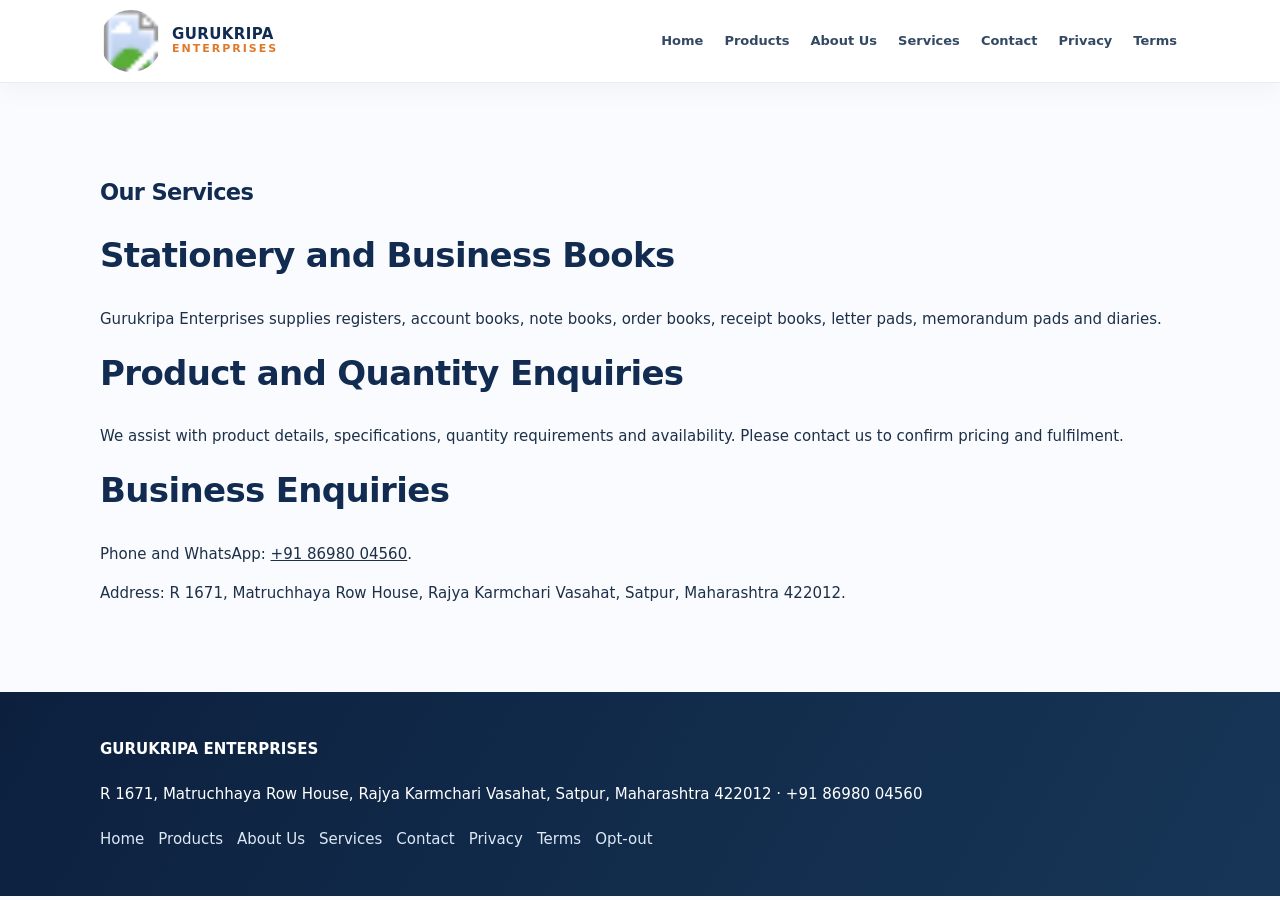
<file: services.html>
<!doctype html><html lang="en"><head><meta charset="utf-8"><meta name="viewport" content="width=device-width, initial-scale=1"><link rel="stylesheet" href="/style.css"><meta name="description" content="Explore Gurukripa Enterprises' stationery and business book supply, product information and quantity enquiry services in Satpur, Maharashtra."><meta name="keywords" content="stationery supply, business book supply, product enquiry, bulk stationery enquiry, Gurukripa Enterprises"><meta name="robots" content="index,follow"><link rel="canonical" href="https://gkripaentp.in/services.html"><meta property="og:type" content="website"><meta property="og:site_name" content="Gurukripa Enterprises"><meta property="og:title" content="Stationery Supply Services | Gurukripa Enterprises"><meta property="og:description" content="Explore Gurukripa Enterprises' stationery and business book supply, product information and quantity enquiry services in Satpur, Maharashtra."><meta property="og:url" content="https://gkripaentp.in/services.html"><meta name="twitter:card" content="summary"><meta name="twitter:title" content="Stationery Supply Services | Gurukripa Enterprises"><meta name="twitter:description" content="Explore Gurukripa Enterprises' stationery and business book supply, product information and quantity enquiry services in Satpur, Maharashtra."><link rel="icon" type="image/svg+xml" href="/logo.svg"><meta property="og:image" content="https://gkripaentp.in/logo.svg"><meta property="og:image:alt" content="Official Gurukripa Enterprises logo"><meta name="twitter:image" content="https://gkripaentp.in/logo.svg"><title>Stationery Supply Services | Gurukripa Enterprises</title></head><body><header><div class="wrap"><a class="brand-lockup" href="/" aria-label="Gurukripa Enterprises home"><img class="brand-logo" src="/logo.svg" alt="Gurukripa Enterprises official logo" width="64" height="64"><span>GURUKRIPA <b>ENTERPRISES</b></span></a><nav><a href="/">Home</a><a href="/products.html">Products</a><a href="/about.html">About Us</a><a href="/services.html">Services</a><a href="/contact.html">Contact</a><a href="/privacy-policy.html">Privacy</a><a href="/terms-and-conditions.html">Terms</a></nav></div></header><section class="section "><div class="wrap"><h1>Our Services</h1><h2>Stationery and Business Books</h2><p>Gurukripa Enterprises supplies registers, account books, note books, order books, receipt books, letter pads, memorandum pads and diaries.</p><h2>Product and Quantity Enquiries</h2><p>We assist with product details, specifications, quantity requirements and availability. Please contact us to confirm pricing and fulfilment.</p><h2>Business Enquiries</h2><p>Phone and WhatsApp: <a href="tel:+918698004560">+91 86980 04560</a>.</p><p>Address: R 1671, Matruchhaya Row House, Rajya Karmchari Vasahat, Satpur, Maharashtra 422012.</p></div></section><footer><div class="wrap"><strong>GURUKRIPA ENTERPRISES</strong><p>R 1671, Matruchhaya Row House, Rajya Karmchari Vasahat, Satpur, Maharashtra 422012 · +91 86980 04560</p><a href="/">Home</a><a href="/products.html">Products</a><a href="/about.html">About Us</a><a href="/services.html">Services</a><a href="/contact.html">Contact</a><a href="/privacy-policy.html">Privacy</a><a href="/terms-and-conditions.html">Terms</a><a href="/sms-preferences.html">Opt-out</a></div></footer></body></html>
</file>
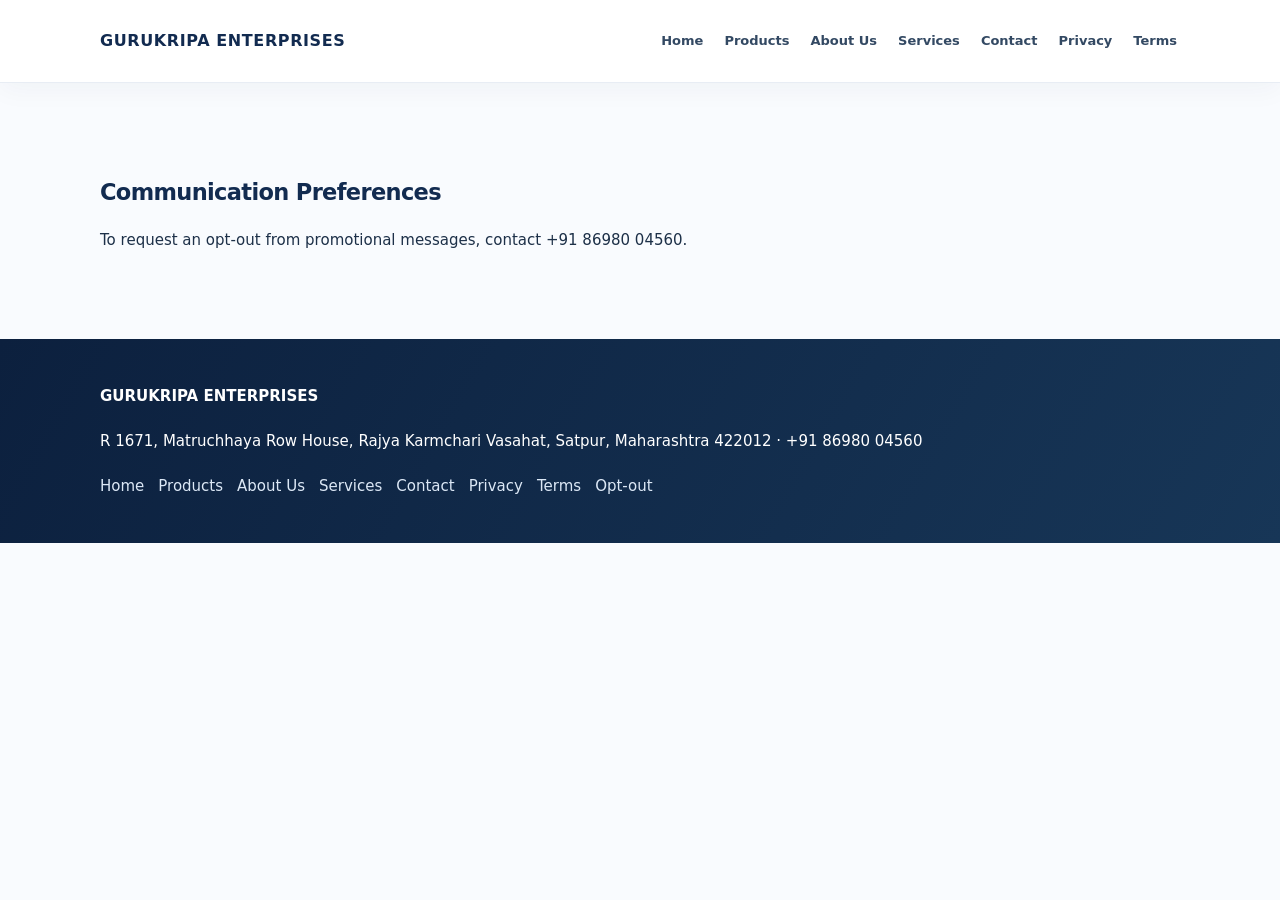
<file: sms-preferences.html>
<!doctype html><html lang="en"><head><meta charset="utf-8"><meta name="viewport" content="width=device-width, initial-scale=1"><link rel="stylesheet" href="/style.css"><title>Communication Preferences | Gurukripa Enterprises</title></head><body><header><div class="wrap"><a href="/" style="text-decoration:none"><strong>GURUKRIPA ENTERPRISES</strong></a><nav><a href="/">Home</a><a href="/products.html">Products</a><a href="/about.html">About Us</a><a href="/services.html">Services</a><a href="/contact.html">Contact</a><a href="/privacy-policy.html">Privacy</a><a href="/terms-and-conditions.html">Terms</a></nav></div></header><section class="section "><div class="wrap"><h1>Communication Preferences</h1><p>To request an opt-out from promotional messages, contact +91 86980 04560.</p></div></section><footer><div class="wrap"><strong>GURUKRIPA ENTERPRISES</strong><p>R 1671, Matruchhaya Row House, Rajya Karmchari Vasahat, Satpur, Maharashtra 422012 · +91 86980 04560</p><a href="/">Home</a><a href="/products.html">Products</a><a href="/about.html">About Us</a><a href="/services.html">Services</a><a href="/contact.html">Contact</a><a href="/privacy-policy.html">Privacy</a><a href="/terms-and-conditions.html">Terms</a><a href="/sms-preferences.html">Opt-out</a></div></footer></body></html>
</file>
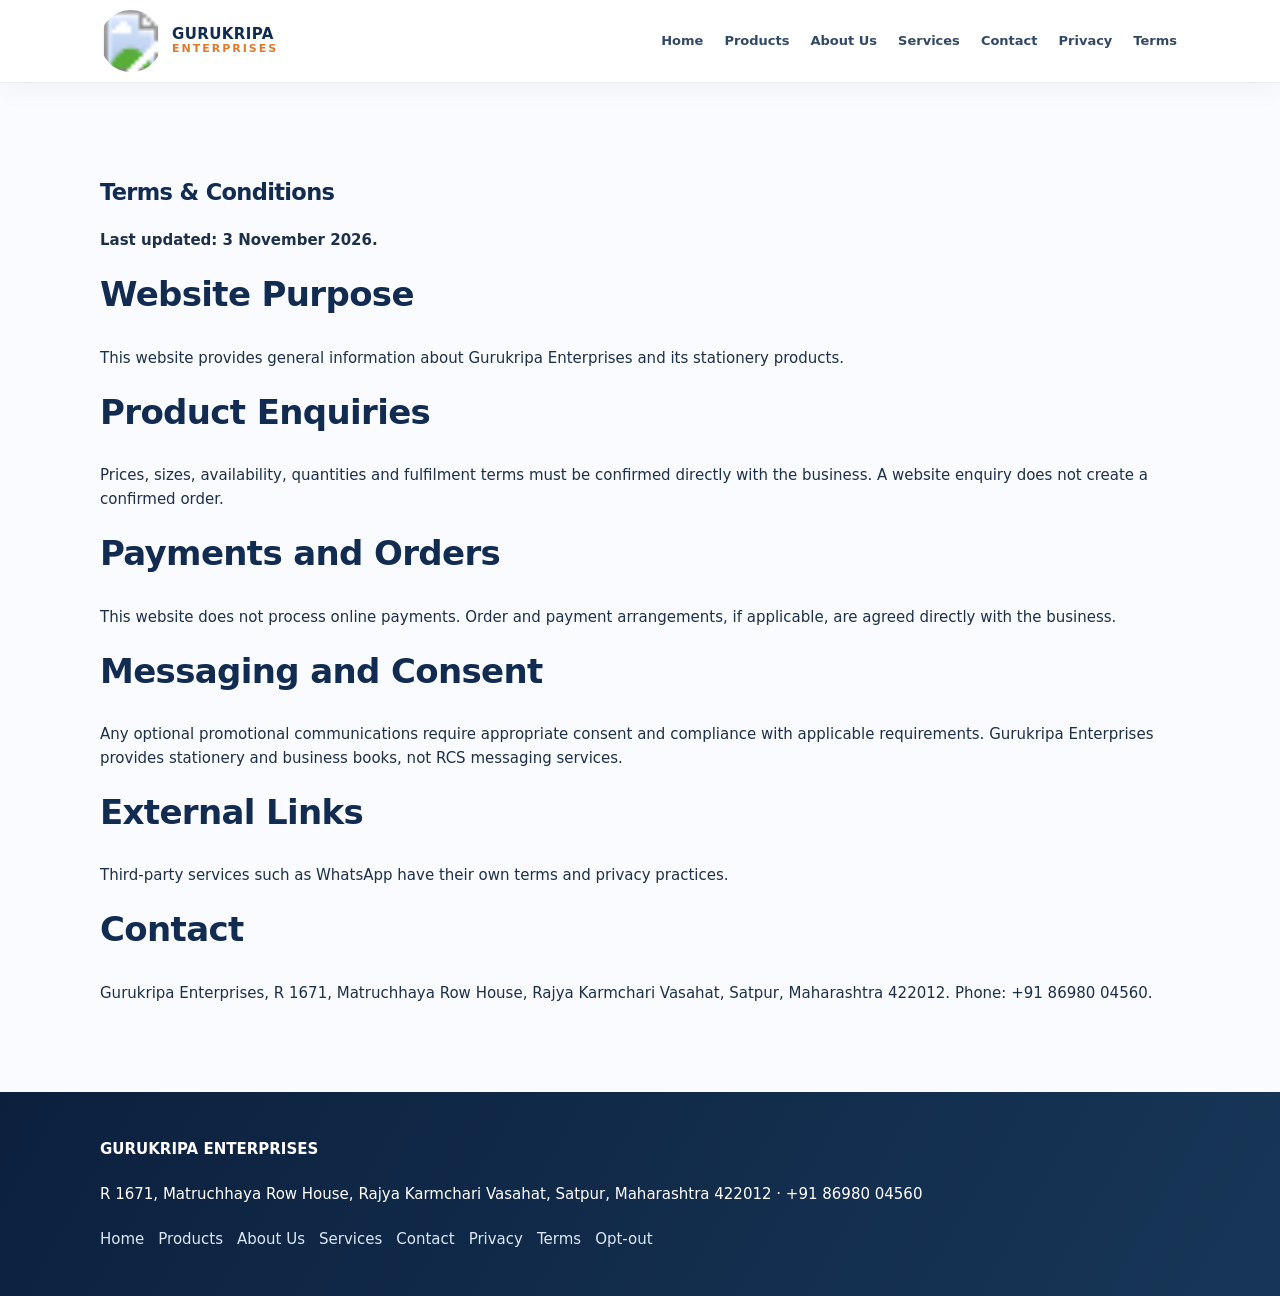
<file: terms-and-conditions.html>
<!doctype html><html lang="en"><head><meta charset="utf-8"><meta name="viewport" content="width=device-width, initial-scale=1"><link rel="stylesheet" href="/style.css"><meta name="description" content="Read the website terms and conditions for Gurukripa Enterprises, product enquiries, availability, orders and use of this website."><meta name="keywords" content="Gurukripa Enterprises terms and conditions, website terms, stationery enquiries"><meta name="robots" content="index,follow"><link rel="canonical" href="https://gkripaentp.in/terms-and-conditions.html"><meta property="og:type" content="website"><meta property="og:site_name" content="Gurukripa Enterprises"><meta property="og:title" content="Terms & Conditions | Gurukripa Enterprises"><meta property="og:description" content="Read the website terms and conditions for Gurukripa Enterprises, product enquiries, availability, orders and use of this website."><meta property="og:url" content="https://gkripaentp.in/terms-and-conditions.html"><meta name="twitter:card" content="summary"><meta name="twitter:title" content="Terms & Conditions | Gurukripa Enterprises"><meta name="twitter:description" content="Read the website terms and conditions for Gurukripa Enterprises, product enquiries, availability, orders and use of this website."><link rel="icon" type="image/svg+xml" href="/logo.svg"><meta property="og:image" content="https://gkripaentp.in/logo.svg"><meta property="og:image:alt" content="Official Gurukripa Enterprises logo"><meta name="twitter:image" content="https://gkripaentp.in/logo.svg"><title>Terms & Conditions | Gurukripa Enterprises</title></head><body><header><div class="wrap"><a class="brand-lockup" href="/" aria-label="Gurukripa Enterprises home"><img class="brand-logo" src="/logo.svg" alt="Gurukripa Enterprises official logo" width="64" height="64"><span>GURUKRIPA <b>ENTERPRISES</b></span></a><nav><a href="/">Home</a><a href="/products.html">Products</a><a href="/about.html">About Us</a><a href="/services.html">Services</a><a href="/contact.html">Contact</a><a href="/privacy-policy.html">Privacy</a><a href="/terms-and-conditions.html">Terms</a></nav></div></header><section class="section "><div class="wrap"><h1>Terms & Conditions</h1><p><strong>Last updated: 3 November 2026.</strong></p><h2>Website Purpose</h2><p>This website provides general information about Gurukripa Enterprises and its stationery products.</p><h2>Product Enquiries</h2><p>Prices, sizes, availability, quantities and fulfilment terms must be confirmed directly with the business. A website enquiry does not create a confirmed order.</p><h2>Payments and Orders</h2><p>This website does not process online payments. Order and payment arrangements, if applicable, are agreed directly with the business.</p><h2>Messaging and Consent</h2><p>Any optional promotional communications require appropriate consent and compliance with applicable requirements. Gurukripa Enterprises provides stationery and business books, not RCS messaging services.</p><h2>External Links</h2><p>Third-party services such as WhatsApp have their own terms and privacy practices.</p><h2>Contact</h2><p>Gurukripa Enterprises, R 1671, Matruchhaya Row House, Rajya Karmchari Vasahat, Satpur, Maharashtra 422012. Phone: +91 86980 04560.</p></div></section><footer><div class="wrap"><strong>GURUKRIPA ENTERPRISES</strong><p>R 1671, Matruchhaya Row House, Rajya Karmchari Vasahat, Satpur, Maharashtra 422012 · +91 86980 04560</p><a href="/">Home</a><a href="/products.html">Products</a><a href="/about.html">About Us</a><a href="/services.html">Services</a><a href="/contact.html">Contact</a><a href="/privacy-policy.html">Privacy</a><a href="/terms-and-conditions.html">Terms</a><a href="/sms-preferences.html">Opt-out</a></div></footer></body></html>
</file>
<file: style.css>
:root{--blue:#102d60;--orange:#ed812d}*{box-sizing:border-box}body{margin:0;font:15px/1.6 Arial,sans-serif;color:#26364b}a{color:inherit}.wrap{max-width:1120px;margin:auto;padding:0 20px}header{position:sticky;top:0;background:white;box-shadow:0 2px 14px #0002;z-index:10}header .wrap{display:flex;justify-content:space-between;align-items:center;gap:20px;min-height:75px;flex-wrap:wrap}header strong{color:var(--blue)}nav{display:flex;flex-wrap:wrap;gap:15px}nav a{text-decoration:none;font-weight:700;font-size:13px}.hero{background:linear-gradient(110deg,#102d60,#1b5376);padding:70px 0;color:white}.hero h1{font-size:clamp(30px,5vw,52px);color:white}.section{padding:55px 0}.band{background:#f3f6fb}h1,h2,h3{color:var(--blue)}.grid{display:grid;grid-template-columns:repeat(4,1fr);gap:18px}.card,.panel{padding:22px;background:white;border:1px solid #e1e7ef;border-radius:14px;box-shadow:0 7px 20px #112e5010}.card p,.muted{color:#6a798b}.btn{display:inline-block;background:var(--orange);color:white;text-decoration:none;border:0;padding:12px 18px;border-radius:9px;font-weight:700;cursor:pointer}.twocol{display:grid;grid-template-columns:1fr 1fr;gap:20px}.stats{display:grid;grid-template-columns:repeat(3,1fr);gap:15px;margin:18px 0}.stats b{font-size:30px;color:var(--blue);display:block}label{display:block;font-weight:700;margin:12px 0 5px}input,textarea,select{width:100%;padding:12px;border:1px solid #cbd5e1;border-radius:9px;font:inherit}.phone{max-width:300px;border:7px solid #152e4c;border-radius:28px;padding:20px;margin:auto}.bubble{background:#e1f2e9;padding:14px;border-radius:12px;white-space:pre-wrap}.notice{padding:13px;background:#fff1df;border-radius:9px;color:#79501e;margin:20px 0}footer{background:#0d254b;color:white;padding:30px 0}footer a{margin-right:14px}@media(max-width:760px){.grid{grid-template-columns:repeat(2,1fr)}.twocol{grid-template-columns:1fr}}@media(max-width:450px){.grid,.stats{grid-template-columns:1fr}}


/* Premium responsive visual upgrade — retains existing layout and features */
:root{--blue:#122b50;--orange:#df7929;--ink:#1d3048;--line:#e3eaf2}
html{scroll-behavior:smooth}body{font-family:Inter,ui-sans-serif,system-ui,-apple-system,"Segoe UI",Arial,sans-serif;background:#f9fbfe;color:var(--ink);-webkit-font-smoothing:antialiased}header{background:#ffffffed;backdrop-filter:blur(15px);border-bottom:1px solid #e8edf4;box-shadow:0 6px 26px #132b4a0b}header .wrap{min-height:82px}header strong{font-size:16px;letter-spacing:.6px}nav a{color:#334963;padding:8px 3px;transition:color .2s}nav a:hover{color:var(--orange)}.hero{position:relative;overflow:hidden;background:radial-gradient(circle at 85% 20%,#2e6c96 0,transparent 38%),linear-gradient(125deg,#0d2344 0%,#173f6b 65%,#225477 100%);padding:92px 0 100px}.hero:after{content:"";position:absolute;width:310px;height:310px;border:1px solid #ffffff20;border-radius:50%;right:-65px;top:-100px;pointer-events:none}.hero h1{max-width:700px;letter-spacing:-1.4px;line-height:1.1;margin:0 0 24px}.hero p{max-width:620px;font-size:clamp(16px,2vw,19px);color:#e2ebf7;line-height:1.8}.section{padding:72px 0}.section h1,.section h2{letter-spacing:-.65px}.section h2{font-size:clamp(25px,3vw,34px);margin-top:0;margin-bottom:24px}.grid{gap:22px}.card,.panel{border:1px solid var(--line);border-radius:18px;box-shadow:0 10px 35px #1736570c;transition:box-shadow .22s,transform .22s}.card:hover{transform:translateY(-4px);box-shadow:0 18px 40px #1736571a}.card{overflow:hidden}.card img{border-radius:12px!important;background:#f0f4f8}.card h3{margin-bottom:5px;font-size:18px}.card a{font-weight:750;color:#d36d20;text-decoration:none}.card a:hover{text-decoration:underline}.btn{border-radius:11px;padding:13px 22px;box-shadow:0 7px 18px #d875282b;transition:transform .2s,background .2s}.btn:hover{background:#c9661c;transform:translateY(-2px)}.band{background:linear-gradient(180deg,#f1f5fa,#eaf1f9)}.panel{padding:26px}.stats .card{text-align:center}.phone{background:#fff;box-shadow:0 12px 36px #112d4a20}input,textarea,select{background:#fff;max-width:100%;border-color:#d6e0eb;min-height:46px}input:focus,textarea:focus,select:focus{outline:2px solid #8db7e4;outline-offset:1px}footer{background:linear-gradient(120deg,#0c203e,#173657);padding:42px 0;line-height:2}footer a{color:#dce8f6;text-decoration:none}.consent-box{margin:20px 0;padding:20px;background:#f6f9fd;border:1px solid #d9e5f1;border-radius:14px}.consent-heading{font-size:16px;font-weight:800;margin:0 0 9px;color:var(--blue)}.consent-copy{font-size:13px;line-height:1.8;color:#3c4e64}.consent-note{font-size:12px;color:#5e7085}.consent-options{display:flex;flex-wrap:wrap;gap:12px;margin-top:12px}.consent-options label{display:flex;align-items:center;gap:9px;cursor:pointer;background:white;border:1px solid #cbd8e7;border-radius:11px;padding:11px 17px;margin:0;min-width:125px}.consent-options label:has(input:checked){border-color:#2674b7;background:#eaf4ff}.consent-options input{width:18px;min-height:18px;height:18px;accent-color:#195b9c;margin:0}
@media(max-width:900px){header .wrap{justify-content:center;padding-top:14px;padding-bottom:14px;gap:9px}nav{justify-content:center;gap:8px 15px}.grid{grid-template-columns:repeat(2,minmax(0,1fr))}.hero{padding:65px 0}.section{padding:50px 0}}
@media(max-width:520px){.wrap{padding:0 16px}header .wrap{align-items:center}header strong{font-size:14px}nav{gap:5px 11px}nav a{font-size:12px}.hero{padding:58px 0 66px}.hero h1{letter-spacing:-.8px}.grid{grid-template-columns:repeat(2,minmax(0,1fr));gap:12px}.card{padding:13px;border-radius:14px}.card h3{font-size:15px}.card p{font-size:12px}.card img{margin-bottom:9px!important}.panel{padding:18px}.stats{grid-template-columns:repeat(3,minmax(0,1fr));gap:7px}.stats .card{padding:12px 5px;font-size:11px}.stats b{font-size:22px}.consent-box{padding:14px}.consent-options label{flex:1;min-width:110px;justify-content:center}.section{padding:43px 0}footer{padding:30px 0}footer a{display:inline-block;margin:0 12px 4px 0}}
@media(max-width:350px){.grid{grid-template-columns:1fr}.stats{grid-template-columns:1fr}}
@media(prefers-reduced-motion:reduce){*,*:before,*:after{scroll-behavior:auto!important;transition:none!important}}


/* Advanced homepage experience */
.hero-premium{display:grid;grid-template-columns:minmax(0,1.15fr) minmax(300px,.85fr);align-items:center;gap:54px}.hero-premium .hero-copy{position:relative;z-index:1}.eyebrow{display:inline-block;font-size:11px;font-weight:800;letter-spacing:2px;color:#ffcb92;margin-bottom:16px}.eyebrow.dark{color:#c66a27}.hero-premium h1{font-size:clamp(37px,4.8vw,62px);line-height:1.08;max-width:680px}.hero-actions,.cta-actions{display:flex;gap:12px;flex-wrap:wrap;margin-top:25px}.btn-outline{border:1px solid #ffffff80;background:transparent;box-shadow:none;color:#fff}.btn-outline:hover{background:#ffffff1b}.hero-points{display:flex;flex-wrap:wrap;gap:9px 18px;margin-top:30px;font-size:12px;color:#e2ebf7}.hero-visual{min-height:340px;background:linear-gradient(145deg,#fdf9f0,#e9edf5);border:1px solid #ffffff50;border-radius:25px;padding:22px;box-shadow:0 24px 60px #07152c60;transform:rotate(2deg)}.hero-visual-top,.hero-visual-bottom{display:flex;justify-content:space-between;color:#35475e;font-size:11px;font-weight:800;letter-spacing:1.3px}.hero-visual-bottom{justify-content:center}.stationery-art{height:255px;position:relative;overflow:hidden}.art-book{position:absolute;top:40px;left:18%;width:45%;height:180px;border-radius:9px;box-shadow:12px 13px 0 #ffffffa8,17px 18px 18px #1b304338;border:7px solid #ffffff60;transform:rotate(-14deg);background:linear-gradient(130deg,#1f4c84,#5285bb)}.art-book-two{left:36%;top:49px;transform:rotate(8deg);background:linear-gradient(125deg,#b04e3a,#e28c5e)}.art-book-three{left:46%;top:55px;transform:rotate(24deg);background:linear-gradient(130deg,#2b705b,#5fae90)}.art-pencil{position:absolute;left:22%;bottom:10px;width:62%;height:10px;background:#e4aa43;transform:rotate(-12deg);border-radius:5px}.section-heading{display:flex;align-items:end;justify-content:space-between;gap:20px;margin-bottom:25px}.section-heading h2{margin-bottom:8px}.section-heading p{color:#6a798b;margin:0}.text-link{white-space:nowrap;text-decoration:none;font-weight:750;color:#c86c27}.product-showcase{background:#fff}.features-section{background:#f7f9fd}.feature-grid{display:grid;grid-template-columns:repeat(4,minmax(0,1fr));gap:18px}.feature-card,.step-card{padding:27px 23px;background:#fff;border:1px solid #e1e9f2;border-radius:18px;box-shadow:0 9px 26px #152d4910}.feature-icon{display:grid;place-items:center;width:50px;height:50px;border-radius:14px;background:#eaf1fb;color:#1c5387;font-size:25px;font-weight:800;margin-bottom:18px}.feature-card h3,.step-card h3{margin:0 0 8px;font-size:18px}.feature-card p,.step-card p{margin:0;color:#65758a;font-size:14px}.steps-section{background:#fff}.steps-grid{display:grid;grid-template-columns:repeat(3,minmax(0,1fr));gap:20px}.step-card{background:linear-gradient(150deg,#fff,#f5f8fc)}.step-card>span{font-size:35px;font-weight:900;color:#d37c36;display:block;margin-bottom:16px}.faq-section{background:#f3f7fc}.faq-layout{display:grid;grid-template-columns:.85fr 1.15fr;gap:50px}.faq-layout>div:first-child p{color:#687a8f}.faq-items details{border:1px solid #dfe8f1;background:#fff;border-radius:13px;margin-bottom:12px;padding:17px 20px}.faq-items summary{font-weight:750;color:#183554;cursor:pointer}.faq-items details p{margin:12px 0 0;color:#617187;font-size:14px}.cta-section{padding:55px 0;background:linear-gradient(110deg,#102b4e,#1b557b);color:#fff}.cta-inner{display:flex;align-items:center;justify-content:space-between;gap:28px}.cta-inner h2{color:#fff;font-size:clamp(26px,3vw,36px);margin:0 0 8px}.cta-inner p{color:#dceaf5;margin:0}.cta-actions{margin:0;justify-content:flex-end}.floating-whatsapp{position:fixed;right:18px;bottom:20px;z-index:30;background:#18794e;color:white;text-decoration:none;font-size:13px;font-weight:800;padding:12px 17px;border-radius:30px;box-shadow:0 9px 25px #102c2d40}
@media(max-width:1000px){.hero-premium{gap:28px}.hero-visual{min-height:290px}.stationery-art{height:205px}.feature-grid{grid-template-columns:repeat(2,minmax(0,1fr))}.faq-layout{gap:25px}}
@media(max-width:720px){.hero-premium{grid-template-columns:1fr}.hero-visual{max-width:440px;width:100%;margin:10px auto 0;min-height:260px}.hero{padding:55px 0}.stationery-art{height:190px}.section-heading{align-items:start;flex-direction:column}.faq-layout{grid-template-columns:1fr}.cta-inner{align-items:start;flex-direction:column}.cta-actions{justify-content:flex-start}.steps-grid{grid-template-columns:1fr}}
@media(max-width:480px){.hero-premium h1{font-size:36px}.hero-visual{max-width:100%;min-height:245px;padding:15px}.stationery-art{height:175px}.feature-grid{grid-template-columns:1fr;gap:12px}.feature-card{padding:20px}.hero-points{flex-direction:column}.floating-whatsapp{bottom:12px;right:12px;padding:11px 14px}.cta-section{padding:40px 0}}

/* Official Gurukripa brand lockup */
.brand-lockup{display:flex;align-items:center;gap:10px;text-decoration:none!important;color:var(--blue);font-size:15px;letter-spacing:.4px;font-weight:800;white-space:nowrap}.brand-lockup span{display:flex;flex-direction:column;line-height:1.15}.brand-lockup span b{color:var(--orange);letter-spacing:2px;font-size:11px}.brand-logo{width:62px;height:62px;object-fit:contain;border-radius:50%;background:#fff;display:block}footer .brand-logo{width:52px;height:52px}@media(max-width:760px){header .wrap{gap:12px}.brand-logo{width:54px;height:54px}.brand-lockup{font-size:13px}nav{gap:10px}nav a{font-size:12px}}
</file>
